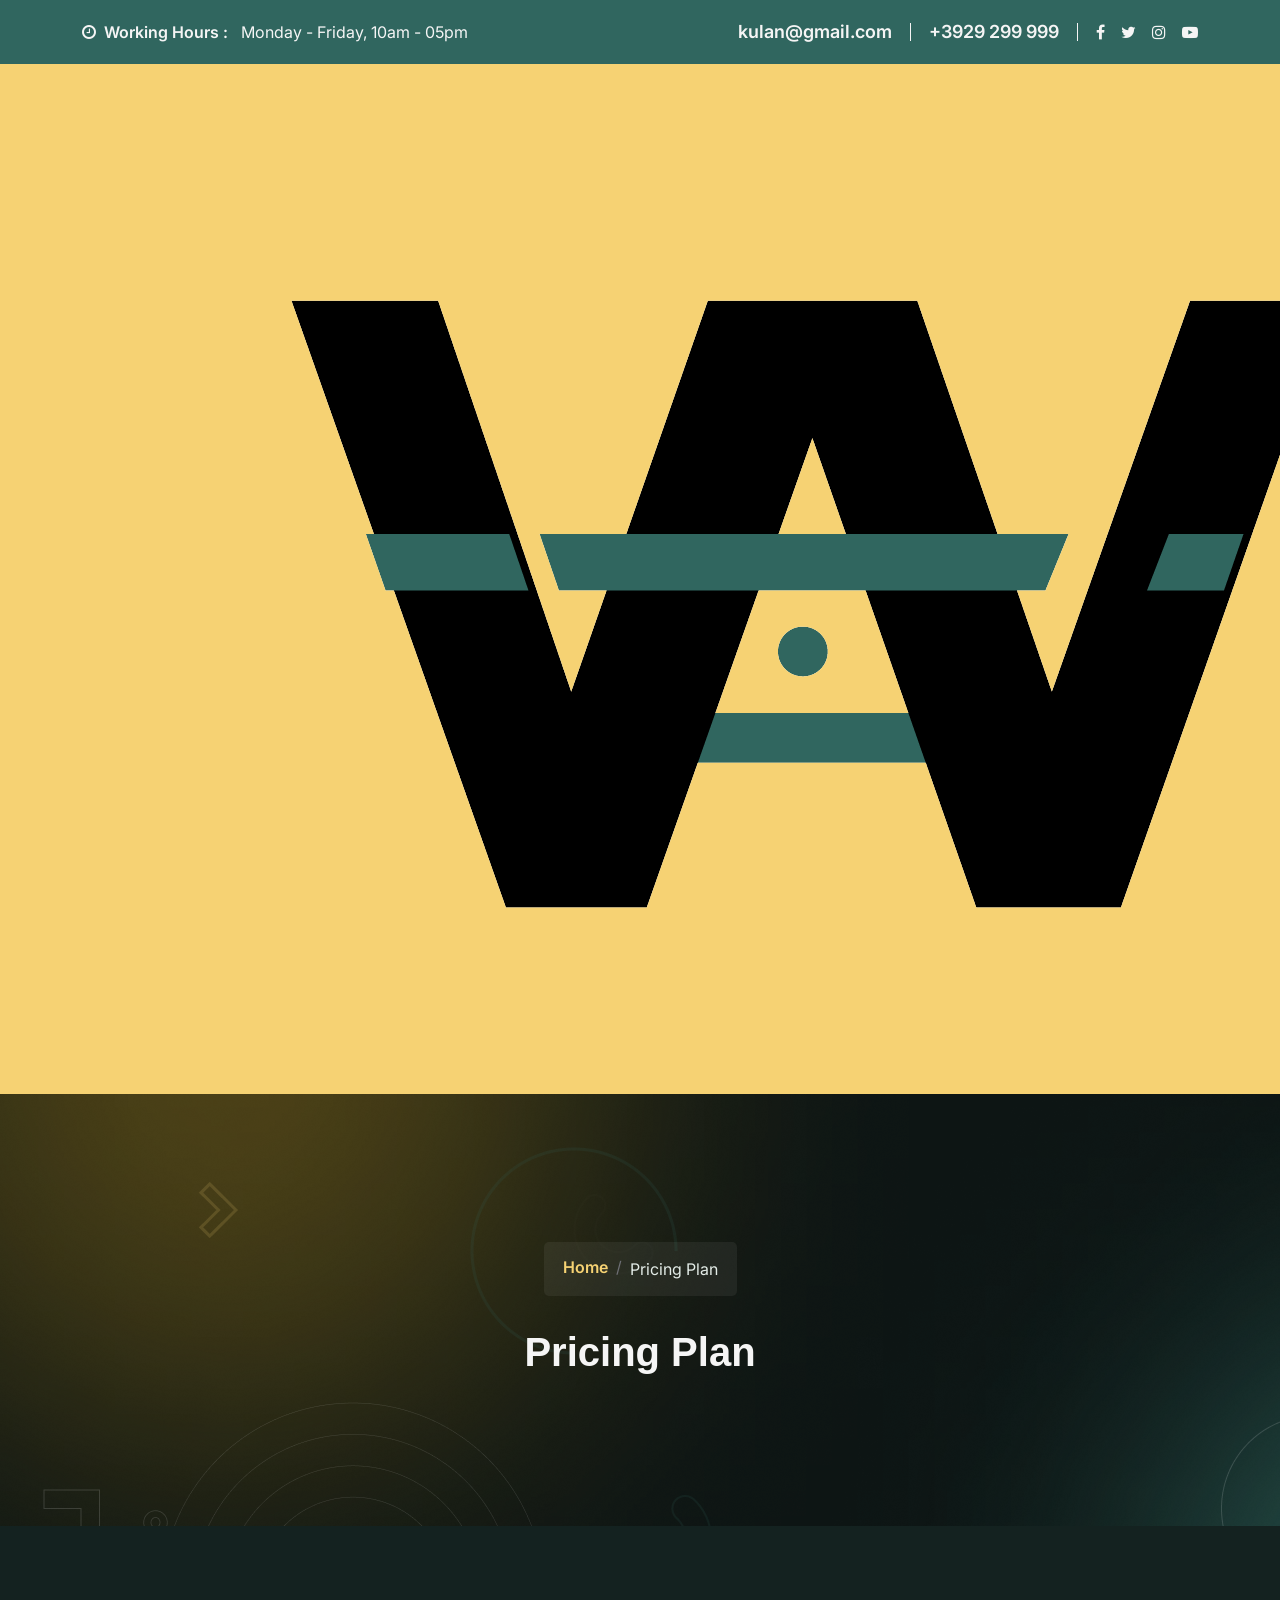
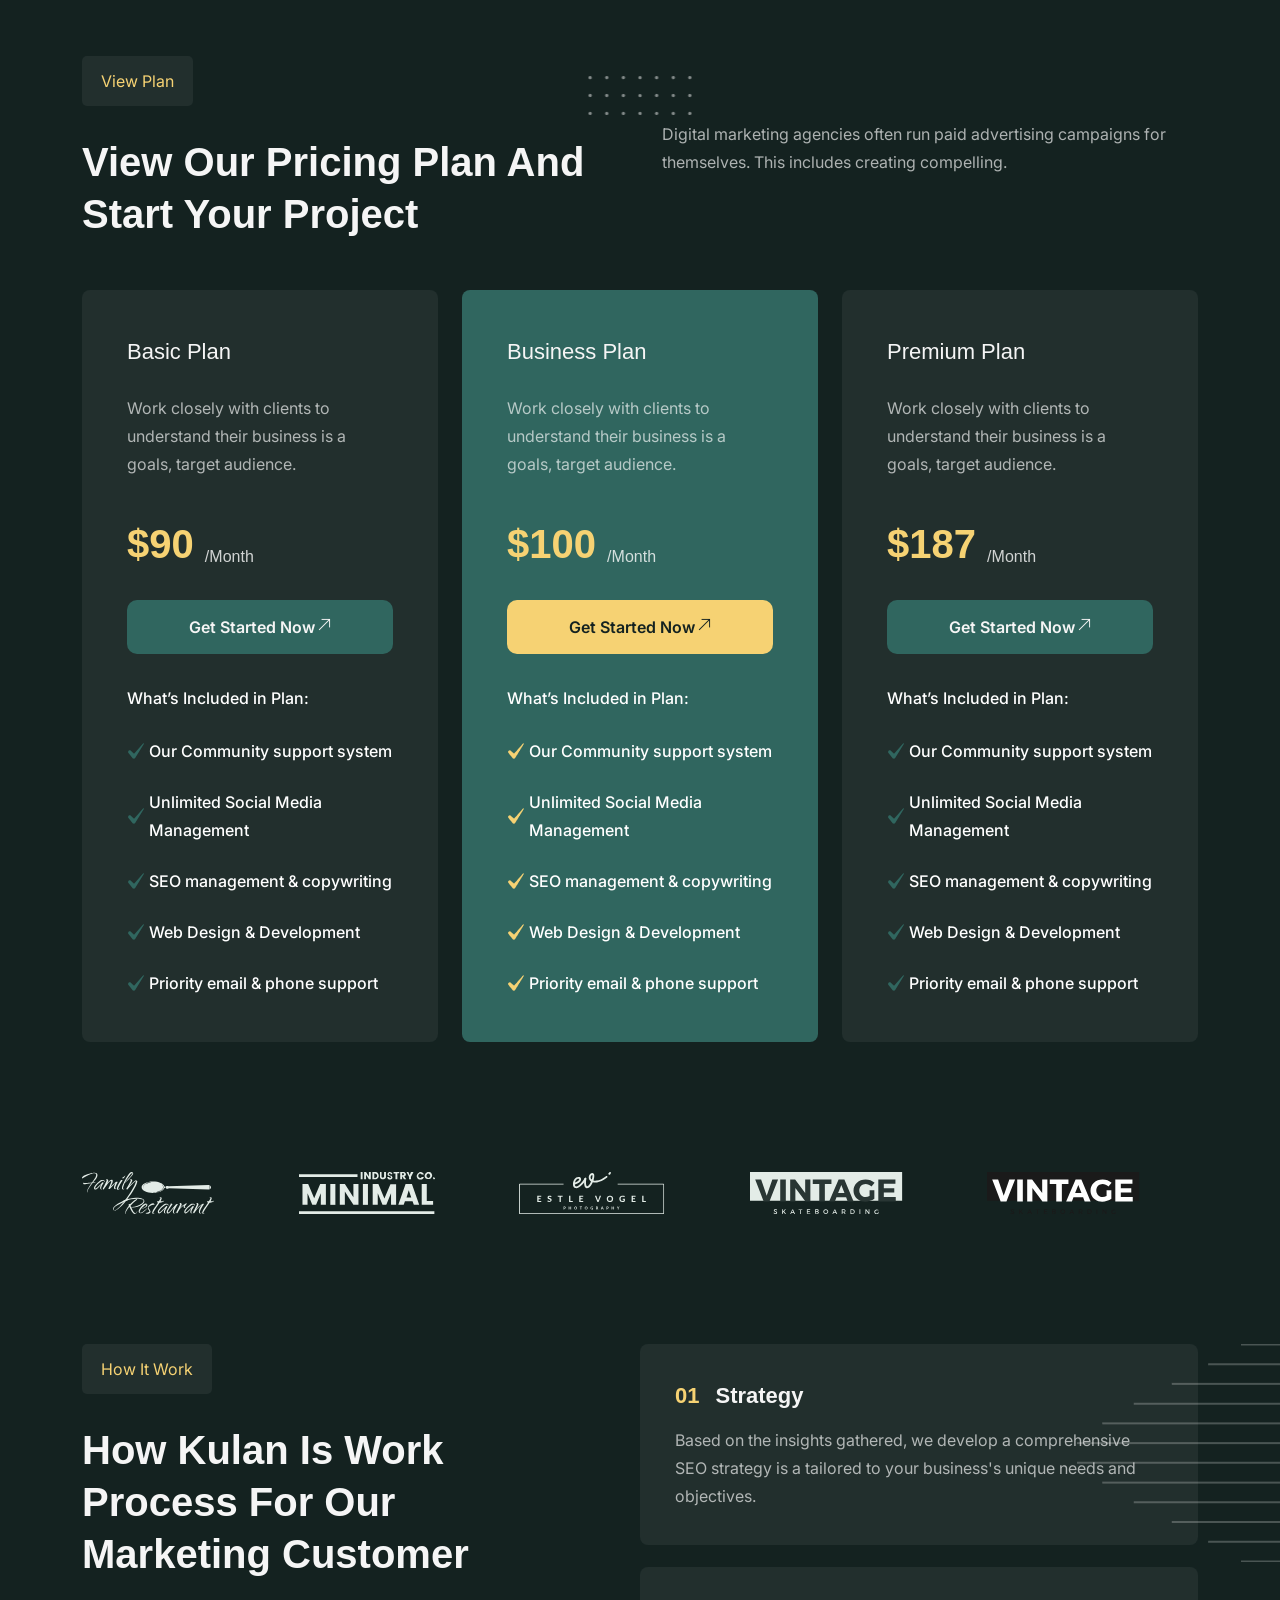
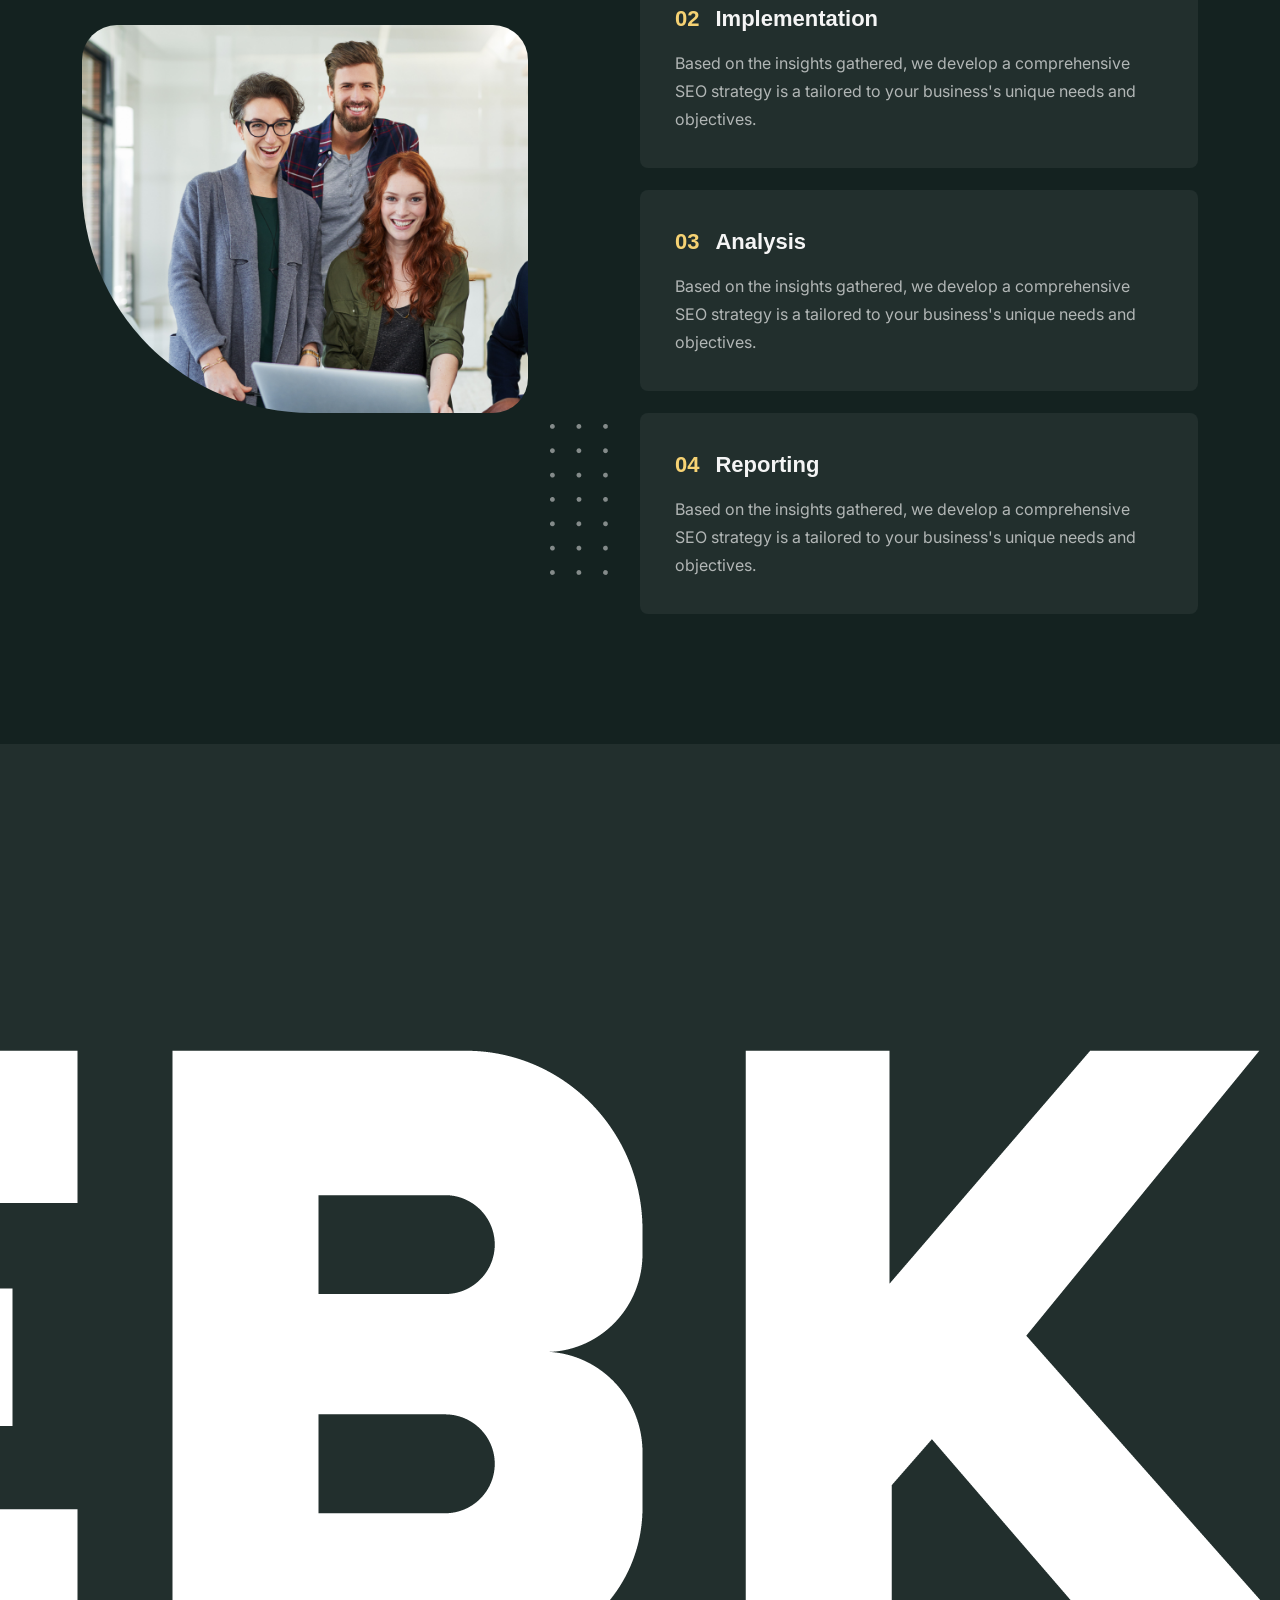
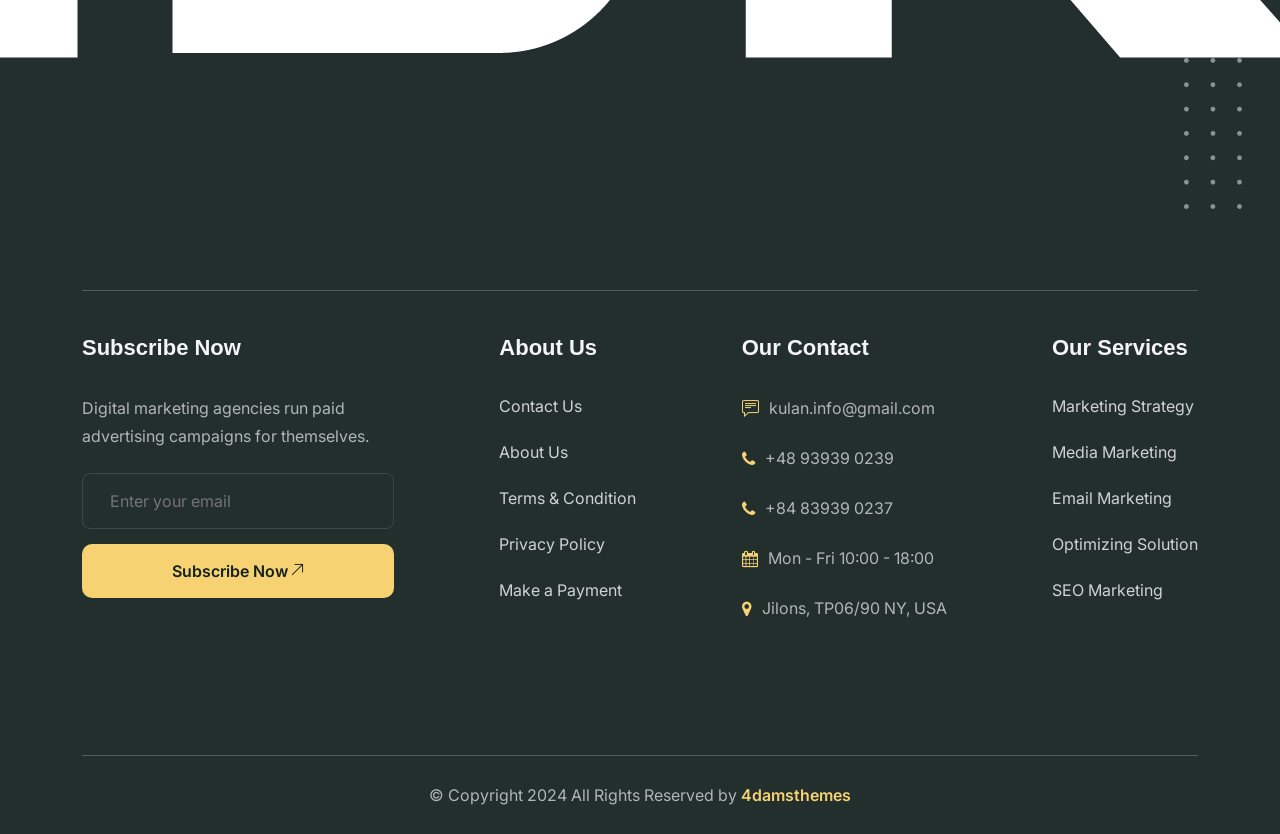
<file: pricing.html>
<!DOCTYPE html>
<html lang="en">

<!-- Mirrored from www.4damstheme.com/html/kulan/pricing.html by HTTrack Website Copier/3.x [XR&CO'2014], Thu, 25 Apr 2024 16:01:41 GMT -->
<head>
  <meta charset="UTF-8" >
  <meta name="viewport" content="width=device-width, initial-scale=1.0" >
  <title>Kulan</title>
  <link rel="shortcut icon" href="assets/img/logo.png" type="image/x-icon">

  <!-- - Font Awesome icons -->
  <link rel="stylesheet" href="assets/fonts/font-awesome.min.css" >
  <link rel="stylesheet" href="assets/fonts/themify-icons.css" >

  <!--  Link Bootstrap css -->
  <link rel="stylesheet" href="assets/bootstrap/bootstrap.min.css" >
  <!--  Link Custom css -->
  <link rel="stylesheet" href="assets/css/main.css" >
</head>
<body>
  <!--  Start Header  -->
  <header class="header">
    <!--  Top header start -->
    <div class="header__top d-lg-block d-none">
      <div class="container">
        <div class="d-flex justify-content-between align-items-center">
          <div class="d-flex align-items-center header__top_left">
            <p class="d-flex align-items-center time"> <i class="fa fa-clock-o"></i> <span>&nbsp; Working Hours :</span> </p>
            <p> <span>Monday - Friday,</span> <span>10am - 05pm</span> </p>
          </div>
          <div class="d-flex align-items-center header__top_contact">
            <p class="email">kulan@gmail.com</p> <span class="line"></span>
            <p class="phone">+3929 299 999</p> <span class="line"></span>
            <ul class="d-flex align-items-center icons">
              <li> <a href="href.html"> <i class="fa fa-facebook"></i> </a> </li>
              <li> <a href="href.html"> <i class="fa fa-twitter"></i></a> </li>
              <li> <a href="href.html"><i class="fa fa-instagram"></i></a></li>
              <li> <a href="href.html"> <i class="fa fa-youtube-play"></i></a> </li>
            </ul>
          </div>
        </div>
      </div>
    </div>
    <!--  Top header End -->
    <!--  Bottom header Start -->
    <div class="header__bottom">
      <div class="container">
        <div class="d-flex align-items-center justify-content-between">
          <div>
            <a href="index.html" class="d-flex align-items-center header__bottom_logo"> <img src="assets/img/logo_black.png" alt="alt">
              <h5>Kulan</h5>
            </a>
          </div>
          <nav class="header__bottom_navbar">
            <ul class="d-xl-flex menu__list">
              <li class="dropdown__container">
                <div class="d-flex justify-content-between align-items-center gap-1"> <a href="index.html">Home</a> <i class="fa fa-angle-down"></i> </div>
                <ul class="dropdown__container_menu">
                  <li> <a href="index2.html">Home 2</a></li>
                </ul>
              </li>
              <li class="dropdown__container">
                <div class="d-flex justify-content-between align-items-center gap-1"> <a href="about.html">About Us</a> <i class="fa fa-angle-down"></i></div>
                <ul class="dropdown__container_menu">
                  <li> <a href="about.html">About</a></li>
                </ul>
              </li>
              <li class="dropdown__container">
                <div class="d-flex justify-content-between align-items-center gap-1"><a href="services.html">Services</a><i class="fa fa-angle-down"></i></div>
                <ul class="dropdown__container_menu">
                  <li><a href="services.html">Serives</a></li>
                  <li><a href="service_details.html">Service Details</a></li>
                </ul>
              </li>
              <li class="dropdown__container">
                <div class="d-flex justify-content-between align-items-center gap-1"> <a href="#">Pages</a> <i class="fa fa-angle-down"></i></div>
                <ul class="dropdown__container_menu">
                  <li><a href="pricing.html">Pricing</a></li>
                  <li><a href="projects.html">Projects</a></li>
                  <li><a href="project_details.html">Project Details</a></li>
                  <li><a href="teams.html">Teams</a></li>
                  <li><a href="team_details.html">Team Details</a></li>
                </ul>
              </li>
              <li class="dropdown__container">
                <div class="d-flex justify-content-between align-items-center gap-1"> <a href="blog.html">Blog</a> <i class="fa fa-angle-down"></i></div>
                <ul class="dropdown__container_menu">
                  <li><a href="blog.html">Blog</a></li>
                  <li><a href="blog_details.html">Blog Details</a></li>
                </ul>
              </li>
              <li class="dropdown__container">
                <div class="d-flex justify-content-between align-items-center gap-1"><a href="contact.html">Contact Us</a></div>
              </li>
            </ul>
          </nav>
          <div class="d-xl-block d-none">
            <a href="href.html" class="common__btn"><span>Get Started Now</span><i class="ti-arrow-top-right"></i></a>
          </div>
          <div class="menu__icon d-block d-xl-none"><i class="fa fa-bars"></i></div>
        </div>
      </div>
    </div>
    <!--  Bottom header End -->
  </header>
  <!--  End Header  -->

  <!--  Start page header -->
  <section class="page__header position-relative">
    <div class="container">
      <div class="text-center" >
        <div class="d-inline-flex justify-content-center gap-2 transprent__btn">
          <a href="index.html">Home</a> <span>/</span> <p>Pricing Plan</p>
        </div>
        <h2 class="t__40">Pricing Plan</h2>
      </div>
    </div>
  </section>
  <!--  End page header -->

  <!-- Start Pricing -->
  <section class="pricing  py__130">
    <div class="container">
      <!-- Title Start -->
      <div class="d-lg-flex justify-content-between align-items-center">
        <div class="title__area">
          <div class="transparent__btn"> View Plan</div>
          <h2 class="t__40 pt__30"> View Our Pricing Plan And Start Your Project</h2>
        </div>
        <div class="mt-4 mt-lg-0">
          <p class="title__det">Digital marketing agencies often run paid advertising campaigns for themselves. This includes creating compelling.</p>
        </div>
      </div>
      <!-- Title End -->

      <!-- Cards start -->
      <div class="wapper mt__50">
        <div class="prc__card"> <!--- Card 1 start-->
          <div class="card__header">
            <h6 class="t__22">Basic Plan</h6>
            <p>Work closely with clients to understand their business is a goals, target audience.</p>
            <h3 class=" t__40 pt__40">$90 <sub>/Month</sub> </h3>
            <div class="pt__30"><a href="#" class="common__btn "><span>Get Started Now</span><i class="ti-arrow-top-right"></i></a></div>
          </div>

          <div class="card__body pt__30">
            <p>What’s Included in Plan:</p>
            <ul>
              <li class="d-flex align-items-center gap-1"> <img src="assets/icons/check1.svg" alt=""> <p> Our Community support system</p> </li>
              <li class="d-flex align-items-center gap-1"> <img src="assets/icons/check1.svg" alt=""> <p> Unlimited Social Media Management</p> </li>
              <li class="d-flex align-items-center gap-1"> <img src="assets/icons/check1.svg" alt=""> <p> SEO management & copywriting</p> </li>
              <li class="d-flex align-items-center gap-1"> <img src="assets/icons/check1.svg" alt=""> <p> Web Design & Development</p> </li>
              <li class="d-flex align-items-center gap-1"> <img src="assets/icons/check1.svg" alt=""> <p> Priority email & phone support</p> </li>
            </ul>
          </div>
        </div> <!--- Card 1 End-->

        <div class="prc__card"> <!--- Card 2 start-->
          <div class="card__header">
            <h6 class="t__22">Business Plan</h6>
            <p>Work closely with clients to understand their business is a goals, target audience.</p>
            <h3 class=" t__40 pt__40">$100 <sub>/Month</sub> </h3>
            <div class="pt__30"> <a href="#" class=" common__btn_yellow"><span>Get Started Now</span><i class="ti-arrow-top-right"></i></a></div>
          </div>

          <div class="card__body pt__30">
            <p>What’s Included in Plan:</p>
            <ul>
              <li class="d-flex align-items-center gap-1"> <img src="assets/icons/check2.png" alt=""> <p> Our Community support system</p> </li>
              <li class="d-flex align-items-center gap-1"> <img src="assets/icons/check2.png" alt=""> <p> Unlimited Social Media Management</p> </li>
              <li class="d-flex align-items-center gap-1"> <img src="assets/icons/check2.png" alt=""> <p> SEO management & copywriting</p> </li>
              <li class="d-flex align-items-center gap-1"> <img src="assets/icons/check2.png" alt=""> <p> Web Design & Development</p> </li>
              <li class="d-flex align-items-center gap-1"> <img src="assets/icons/check2.png" alt=""> <p> Priority email & phone support</p> </li>
            </ul>
          </div>
        </div> <!--- Card 2 End-->

        <div class="prc__card"> <!--- Card 3 start-->
          <div class="card__header">
            <h6 class="t__22">Premium Plan</h6>
            <p>Work closely with clients to understand their business is a goals, target audience.</p>
            <h3 class=" t__40 pt__40">$187 <sub>/Month</sub> </h3>
            <div class="pt__30"> <a href="#" class="common__btn "><span>Get Started Now</span><i class="ti-arrow-top-right"></i></a></div>
          </div>

          <div class="card__body pt__30">
            <p>What’s Included in Plan:</p>
            <ul>
              <li class="d-flex align-items-center gap-1"> <img src="assets/icons/check1.svg" alt=""> <p> Our Community support system</p> </li>
              <li class="d-flex align-items-center gap-1"> <img src="assets/icons/check1.svg" alt=""> <p> Unlimited Social Media Management</p> </li>
              <li class="d-flex align-items-center gap-1"> <img src="assets/icons/check1.svg" alt=""> <p> SEO management & copywriting</p> </li>
              <li class="d-flex align-items-center gap-1"> <img src="assets/icons/check1.svg" alt=""> <p> Web Design & Development</p> </li>
              <li class="d-flex align-items-center gap-1"> <img src="assets/icons/check1.svg" alt=""> <p> Priority email & phone support</p> </li>
            </ul>
          </div>
        </div> <!--- Card 3 End-->
      </div>
      <!-- Cards End -->
    </div>

    <div> <!-- shap start  -->
      <img src="assets/icons/dots_x.png" alt="" class="dots__shap">
    </div> <!-- shap End -->
  </section>
  <!-- End Pricing -->


  <!-- partner start -->
  <div class="container">
    <div class="partner">
      <div>
        <div class="  partner__wapper">
          <div class="partner__content">
            <div class="slide"><img src="assets/img/about/cmp1.svg" alt="alt" class="partner__logo"></div>
            <div class="slide"><img src="assets/img/about/cmp2.svg" alt="alt" class="partner__logo"></div>
            <div class="slide"><img src="assets/img/about/cmp3.svg" alt="alt" class="partner__logo"></div>
            <div class="slide"><img src="assets/img/about/cmp4.svg" alt="alt" class="partner__logo"></div>
            <div class="slide"><img src="assets/img/about/cmp5.svg" alt="alt" class="partner__logo"></div>
            <div class="slide"><img src="assets/img/about/cmp1.svg" alt="alt" class="partner__logo"></div>
            <div class="slide"><img src="assets/img/about/cmp2.svg" alt="alt" class="partner__logo"></div>
            <div class="slide"><img src="assets/img/about/cmp3.svg" alt="alt" class="partner__logo"></div>
            <div class="slide"><img src="assets/img/about/cmp4.svg" alt="alt" class="partner__logo"></div>
            <div class="slide"><img src="assets/img/about/cmp5.svg" alt="alt" class="partner__logo"></div>
          </div>
        </div>
      </div>
    </div>
  </div>
  <!-- partner End -->


  <!-- Start Work Process -->
  <section class="work_process work_process_3  py__130">
    <div class="container">
      <div class="wapper">
        <div> <!-- process title start-->
          <div class="title__area">
            <div class="transparent__btn">How It Work</div>
            <h2 class="t__40 pt__30"> How Kulan Is Work Process For Our Marketing Customer</h2>
          </div>
          <img src="assets/img/work_prc_bg.png" alt="" class="bg__img">
        </div> <!-- process title end-->

        <div> <!-- process list start-->
          <ul>
            <li>
              <h3 class="t__22 d-flex align-items-center gap-3"><span class="no">01</span><span>Strategy</span></h3>
              <p>Based on the insights gathered, we develop a comprehensive SEO strategy is a tailored to your business's unique needs and objectives.</p>
            </li>
            <li>
              <h3 class="t__22 d-flex align-items-center gap-3"><span class="no">02</span><span>Implementation</span></h3>
              <p>Based on the insights gathered, we develop a comprehensive SEO strategy is a tailored to your business's unique needs and objectives.</p>
            </li>
            <li>
              <h3 class="t__22 d-flex align-items-center gap-3"><span class="no">03</span><span>Analysis</span></h3>
              <p>Based on the insights gathered, we develop a comprehensive SEO strategy is a tailored to your business's unique needs and objectives.</p>
            </li>
            <li>
              <h3 class="t__22 d-flex align-items-center gap-3"><span class="no">04</span><span>Reporting</span></h3>
              <p>Based on the insights gathered, we develop a comprehensive SEO strategy is a tailored to your business's unique needs and objectives.</p>
            </li>
          </ul>
        </div> <!-- process list End-->
      </div>
    </div>

    <div> <!-- shap start-->
      <img src="assets/icons/dots.png" alt="" class="dots__shap">
      <img src="assets/icons/rat_agal.png" alt="" class="rat__shap">
    </div> <!-- shap end-->
  </section>
  <!-- End Work Process -->


  <!--  start Footer -->
  <footer class="footer footer_2 pt__130">
    <div class="container">

      <!-- Logo and socal icon -->
      <div class="row ">
        <div class="col-12 footer__lo_co">
          <div class="d-flex justify-content-center">
            <a href="href.html" class="d-flex align-items-center gap-2 footer__logo"> <img src="assets/img/logo.png" alt="alt">
              <h5>Kulan</h5>
            </a>
          </div>
          <span class="border__full"></span>
          <ul class="d-flex justify-content-center gap-3 footer__socal">
            <li> <a href="href.html"> <i class="fa fa-facebook-f"></i> </a> </li>
            <li> <a href="href.html"> <i class="fa fa-pinterest-p"></i> </a> </li>
            <li> <a href="href.html"> <i class="fa fa-instagram"></i> </a> </li>
            <li> <a href="href.html"> <i class="fa fa-twitter"></i> </a> </li>
          </ul>
        </div>
      </div>
      <!-- Logo and socal icon -->

      <hr class="footer__border"> <!--  border line -->

      <!--  Info -->
      <div class=" footer__info">
        <div class="box">
          <div class="footer__info_subscribe">
            <h3 class="footer__info_group t__22">Subscribe Now</h3>
            <p> Digital marketing agencies run paid advertising campaigns for themselves. </p>
            <input type="email" placeholder="Enter your email">
            <button class="common__btn"> Subscribe Now <i class="ti-arrow-top-right"></i> </button>
          </div>
        </div>
        <div class="box">
          <div>
            <h3 class="footer__info_group t__22">About Us</h3>
            <ul>
              <li><a href="href.html">Contact Us</a></li>
              <li><a href="href.html">About Us</a></li>
              <li> <a href="href.html">Terms & Condition</a> </li>
              <li> <a href="href.html">Privacy Policy</a> </li>
              <li> <a href="href.html">Make a Payment</a> </li>
            </ul>
          </div>
        </div>

        <div class="box">
          <div>
            <h3 class="footer__info_group t__22">Our Contact</h3>
            <ul class="footer__info_contact">
              <li> <i class="ti-comment-alt"></i> <p>kulan.info@gmail.com</p> </li>
              <li> <i class="fa fa-phone"></i> <p>+48 93939 0239</p> </li>
              <li> <i class="fa fa-phone"></i> <p>+84 83939 0237</p> </li>
              <li> <i class="fa fa-calendar"></i> <p>Mon - Fri 10:00 - 18:00</p> </li>
              <li> <i class="fa fa-map-marker"></i> <p>Jilons, TP06/90 NY, USA</p> </li>
            </ul>
          </div>
        </div>

        <div class="box">
          <div>
            <h3 class="footer__info_group t__22">Our Services</h3>
            <ul>
              <li><a href="href.html">Marketing Strategy</a></li>
              <li><a href="href.html">Media Marketing</a></li>
              <li><a href="href.html">Email Marketing</a></li>
              <li><a href="href.html">Optimizing Solution</a></li>
              <li><a href="href.html">SEO Marketing</a></li>
            </ul>
          </div>
        </div>
      </div>
      <!--  Info -->
      <div class="row footer__copyright">
        <div class="col-12">
          <hr class="footer__border">
          <p class="text-center"> © Copyright 2024 All Rights Reserved by <a href="href.html">4damsthemes</a> </p>
        </div>
      </div>
    </div>

    <div> <!--  shap start -->
      <img src="assets/icons/dots.png" alt="" class="dots__shap slide_top_down">
    </div> <!--  shap end -->
  </footer>
  <!--  End Footer -->

  <!--  Link jquery Js -->
  <script src="assets/js/jquery-1.12.4.min.js"></script>
  <!--  Link Bootstrap Js -->
  <script src="assets/bootstrap/bootstrap.min.js"></script>


  <!--  Link custom Js -->
  <script src="assets/js/main.js"></script>
</body>

<!-- Mirrored from www.4damstheme.com/html/kulan/pricing.html by HTTrack Website Copier/3.x [XR&CO'2014], Thu, 25 Apr 2024 16:01:41 GMT -->
</html>
</file>
<file: assets/fonts/themify-icons.css>
@font-face {
	font-family: 'themify';
	src:url('themify9f24.eot?-fvbane');
	src:url('themifyd41d.eot?#iefix-fvbane') format('embedded-opentype'),
		url('themify9f24.woff?-fvbane') format('woff'),
		url('themify9f24.ttf?-fvbane') format('truetype'),
		url('themify9f24.svg?-fvbane#themify') format('svg');
	font-weight: normal;
	font-style: normal;
}

[class^="ti-"], [class*=" ti-"] {
	font-family: 'themify';
	speak: none;
	font-style: normal;
	font-weight: normal;
	font-variant: normal;
	text-transform: none;
	line-height: 1;

	/* Better Font Rendering =========== */
	-webkit-font-smoothing: antialiased;
	-moz-osx-font-smoothing: grayscale;
}

.ti-wand:before {
	content: "\e600";
}
.ti-volume:before {
	content: "\e601";
}
.ti-user:before {
	content: "\e602";
}
.ti-unlock:before {
	content: "\e603";
}
.ti-unlink:before {
	content: "\e604";
}
.ti-trash:before {
	content: "\e605";
}
.ti-thought:before {
	content: "\e606";
}
.ti-target:before {
	content: "\e607";
}
.ti-tag:before {
	content: "\e608";
}
.ti-tablet:before {
	content: "\e609";
}
.ti-star:before {
	content: "\e60a";
}
.ti-spray:before {
	content: "\e60b";
}
.ti-signal:before {
	content: "\e60c";
}
.ti-shopping-cart:before {
	content: "\e60d";
}
.ti-shopping-cart-full:before {
	content: "\e60e";
}
.ti-settings:before {
	content: "\e60f";
}
.ti-search:before {
	content: "\e610";
}
.ti-zoom-in:before {
	content: "\e611";
}
.ti-zoom-out:before {
	content: "\e612";
}
.ti-cut:before {
	content: "\e613";
}
.ti-ruler:before {
	content: "\e614";
}
.ti-ruler-pencil:before {
	content: "\e615";
}
.ti-ruler-alt:before {
	content: "\e616";
}
.ti-bookmark:before {
	content: "\e617";
}
.ti-bookmark-alt:before {
	content: "\e618";
}
.ti-reload:before {
	content: "\e619";
}
.ti-plus:before {
	content: "\e61a";
}
.ti-pin:before {
	content: "\e61b";
}
.ti-pencil:before {
	content: "\e61c";
}
.ti-pencil-alt:before {
	content: "\e61d";
}
.ti-paint-roller:before {
	content: "\e61e";
}
.ti-paint-bucket:before {
	content: "\e61f";
}
.ti-na:before {
	content: "\e620";
}
.ti-mobile:before {
	content: "\e621";
}
.ti-minus:before {
	content: "\e622";
}
.ti-medall:before {
	content: "\e623";
}
.ti-medall-alt:before {
	content: "\e624";
}
.ti-marker:before {
	content: "\e625";
}
.ti-marker-alt:before {
	content: "\e626";
}
.ti-arrow-up:before {
	content: "\e627";
}
.ti-arrow-right:before {
	content: "\e628";
}
.ti-arrow-left:before {
	content: "\e629";
}
.ti-arrow-down:before {
	content: "\e62a";
}
.ti-lock:before {
	content: "\e62b";
}
.ti-location-arrow:before {
	content: "\e62c";
}
.ti-link:before {
	content: "\e62d";
}
.ti-layout:before {
	content: "\e62e";
}
.ti-layers:before {
	content: "\e62f";
}
.ti-layers-alt:before {
	content: "\e630";
}
.ti-key:before {
	content: "\e631";
}
.ti-import:before {
	content: "\e632";
}
.ti-image:before {
	content: "\e633";
}
.ti-heart:before {
	content: "\e634";
}
.ti-heart-broken:before {
	content: "\e635";
}
.ti-hand-stop:before {
	content: "\e636";
}
.ti-hand-open:before {
	content: "\e637";
}
.ti-hand-drag:before {
	content: "\e638";
}
.ti-folder:before {
	content: "\e639";
}
.ti-flag:before {
	content: "\e63a";
}
.ti-flag-alt:before {
	content: "\e63b";
}
.ti-flag-alt-2:before {
	content: "\e63c";
}
.ti-eye:before {
	content: "\e63d";
}
.ti-export:before {
	content: "\e63e";
}
.ti-exchange-vertical:before {
	content: "\e63f";
}
.ti-desktop:before {
	content: "\e640";
}
.ti-cup:before {
	content: "\e641";
}
.ti-crown:before {
	content: "\e642";
}
.ti-comments:before {
	content: "\e643";
}
.ti-comment:before {
	content: "\e644";
}
.ti-comment-alt:before {
	content: "\e645";
}
.ti-close:before {
	content: "\e646";
}
.ti-clip:before {
	content: "\e647";
}
.ti-angle-up:before {
	content: "\e648";
}
.ti-angle-right:before {
	content: "\e649";
}
.ti-angle-left:before {
	content: "\e64a";
}
.ti-angle-down:before {
	content: "\e64b";
}
.ti-check:before {
	content: "\e64c";
}
.ti-check-box:before {
	content: "\e64d";
}
.ti-camera:before {
	content: "\e64e";
}
.ti-announcement:before {
	content: "\e64f";
}
.ti-brush:before {
	content: "\e650";
}
.ti-briefcase:before {
	content: "\e651";
}
.ti-bolt:before {
	content: "\e652";
}
.ti-bolt-alt:before {
	content: "\e653";
}
.ti-blackboard:before {
	content: "\e654";
}
.ti-bag:before {
	content: "\e655";
}
.ti-move:before {
	content: "\e656";
}
.ti-arrows-vertical:before {
	content: "\e657";
}
.ti-arrows-horizontal:before {
	content: "\e658";
}
.ti-fullscreen:before {
	content: "\e659";
}
.ti-arrow-top-right:before {
	content: "\e65a";
}
.ti-arrow-top-left:before {
	content: "\e65b";
}
.ti-arrow-circle-up:before {
	content: "\e65c";
}
.ti-arrow-circle-right:before {
	content: "\e65d";
}
.ti-arrow-circle-left:before {
	content: "\e65e";
}
.ti-arrow-circle-down:before {
	content: "\e65f";
}
.ti-angle-double-up:before {
	content: "\e660";
}
.ti-angle-double-right:before {
	content: "\e661";
}
.ti-angle-double-left:before {
	content: "\e662";
}
.ti-angle-double-down:before {
	content: "\e663";
}
.ti-zip:before {
	content: "\e664";
}
.ti-world:before {
	content: "\e665";
}
.ti-wheelchair:before {
	content: "\e666";
}
.ti-view-list:before {
	content: "\e667";
}
.ti-view-list-alt:before {
	content: "\e668";
}
.ti-view-grid:before {
	content: "\e669";
}
.ti-uppercase:before {
	content: "\e66a";
}
.ti-upload:before {
	content: "\e66b";
}
.ti-underline:before {
	content: "\e66c";
}
.ti-truck:before {
	content: "\e66d";
}
.ti-timer:before {
	content: "\e66e";
}
.ti-ticket:before {
	content: "\e66f";
}
.ti-thumb-up:before {
	content: "\e670";
}
.ti-thumb-down:before {
	content: "\e671";
}
.ti-text:before {
	content: "\e672";
}
.ti-stats-up:before {
	content: "\e673";
}
.ti-stats-down:before {
	content: "\e674";
}
.ti-split-v:before {
	content: "\e675";
}
.ti-split-h:before {
	content: "\e676";
}
.ti-smallcap:before {
	content: "\e677";
}
.ti-shine:before {
	content: "\e678";
}
.ti-shift-right:before {
	content: "\e679";
}
.ti-shift-left:before {
	content: "\e67a";
}
.ti-shield:before {
	content: "\e67b";
}
.ti-notepad:before {
	content: "\e67c";
}
.ti-server:before {
	content: "\e67d";
}
.ti-quote-right:before {
	content: "\e67e";
}
.ti-quote-left:before {
	content: "\e67f";
}
.ti-pulse:before {
	content: "\e680";
}
.ti-printer:before {
	content: "\e681";
}
.ti-power-off:before {
	content: "\e682";
}
.ti-plug:before {
	content: "\e683";
}
.ti-pie-chart:before {
	content: "\e684";
}
.ti-paragraph:before {
	content: "\e685";
}
.ti-panel:before {
	content: "\e686";
}
.ti-package:before {
	content: "\e687";
}
.ti-music:before {
	content: "\e688";
}
.ti-music-alt:before {
	content: "\e689";
}
.ti-mouse:before {
	content: "\e68a";
}
.ti-mouse-alt:before {
	content: "\e68b";
}
.ti-money:before {
	content: "\e68c";
}
.ti-microphone:before {
	content: "\e68d";
}
.ti-menu:before {
	content: "\e68e";
}
.ti-menu-alt:before {
	content: "\e68f";
}
.ti-map:before {
	content: "\e690";
}
.ti-map-alt:before {
	content: "\e691";
}
.ti-loop:before {
	content: "\e692";
}
.ti-location-pin:before {
	content: "\e693";
}
.ti-list:before {
	content: "\e694";
}
.ti-light-bulb:before {
	content: "\e695";
}
.ti-Italic:before {
	content: "\e696";
}
.ti-info:before {
	content: "\e697";
}
.ti-infinite:before {
	content: "\e698";
}
.ti-id-badge:before {
	content: "\e699";
}
.ti-hummer:before {
	content: "\e69a";
}
.ti-home:before {
	content: "\e69b";
}
.ti-help:before {
	content: "\e69c";
}
.ti-headphone:before {
	content: "\e69d";
}
.ti-harddrives:before {
	content: "\e69e";
}
.ti-harddrive:before {
	content: "\e69f";
}
.ti-gift:before {
	content: "\e6a0";
}
.ti-game:before {
	content: "\e6a1";
}
.ti-filter:before {
	content: "\e6a2";
}
.ti-files:before {
	content: "\e6a3";
}
.ti-file:before {
	content: "\e6a4";
}
.ti-eraser:before {
	content: "\e6a5";
}
.ti-envelope:before {
	content: "\e6a6";
}
.ti-download:before {
	content: "\e6a7";
}
.ti-direction:before {
	content: "\e6a8";
}
.ti-direction-alt:before {
	content: "\e6a9";
}
.ti-dashboard:before {
	content: "\e6aa";
}
.ti-control-stop:before {
	content: "\e6ab";
}
.ti-control-shuffle:before {
	content: "\e6ac";
}
.ti-control-play:before {
	content: "\e6ad";
}
.ti-control-pause:before {
	content: "\e6ae";
}
.ti-control-forward:before {
	content: "\e6af";
}
.ti-control-backward:before {
	content: "\e6b0";
}
.ti-cloud:before {
	content: "\e6b1";
}
.ti-cloud-up:before {
	content: "\e6b2";
}
.ti-cloud-down:before {
	content: "\e6b3";
}
.ti-clipboard:before {
	content: "\e6b4";
}
.ti-car:before {
	content: "\e6b5";
}
.ti-calendar:before {
	content: "\e6b6";
}
.ti-book:before {
	content: "\e6b7";
}
.ti-bell:before {
	content: "\e6b8";
}
.ti-basketball:before {
	content: "\e6b9";
}
.ti-bar-chart:before {
	content: "\e6ba";
}
.ti-bar-chart-alt:before {
	content: "\e6bb";
}
.ti-back-right:before {
	content: "\e6bc";
}
.ti-back-left:before {
	content: "\e6bd";
}
.ti-arrows-corner:before {
	content: "\e6be";
}
.ti-archive:before {
	content: "\e6bf";
}
.ti-anchor:before {
	content: "\e6c0";
}
.ti-align-right:before {
	content: "\e6c1";
}
.ti-align-left:before {
	content: "\e6c2";
}
.ti-align-justify:before {
	content: "\e6c3";
}
.ti-align-center:before {
	content: "\e6c4";
}
.ti-alert:before {
	content: "\e6c5";
}
.ti-alarm-clock:before {
	content: "\e6c6";
}
.ti-agenda:before {
	content: "\e6c7";
}
.ti-write:before {
	content: "\e6c8";
}
.ti-window:before {
	content: "\e6c9";
}
.ti-widgetized:before {
	content: "\e6ca";
}
.ti-widget:before {
	content: "\e6cb";
}
.ti-widget-alt:before {
	content: "\e6cc";
}
.ti-wallet:before {
	content: "\e6cd";
}
.ti-video-clapper:before {
	content: "\e6ce";
}
.ti-video-camera:before {
	content: "\e6cf";
}
.ti-vector:before {
	content: "\e6d0";
}
.ti-themify-logo:before {
	content: "\e6d1";
}
.ti-themify-favicon:before {
	content: "\e6d2";
}
.ti-themify-favicon-alt:before {
	content: "\e6d3";
}
.ti-support:before {
	content: "\e6d4";
}
.ti-stamp:before {
	content: "\e6d5";
}
.ti-split-v-alt:before {
	content: "\e6d6";
}
.ti-slice:before {
	content: "\e6d7";
}
.ti-shortcode:before {
	content: "\e6d8";
}
.ti-shift-right-alt:before {
	content: "\e6d9";
}
.ti-shift-left-alt:before {
	content: "\e6da";
}
.ti-ruler-alt-2:before {
	content: "\e6db";
}
.ti-receipt:before {
	content: "\e6dc";
}
.ti-pin2:before {
	content: "\e6dd";
}
.ti-pin-alt:before {
	content: "\e6de";
}
.ti-pencil-alt2:before {
	content: "\e6df";
}
.ti-palette:before {
	content: "\e6e0";
}
.ti-more:before {
	content: "\e6e1";
}
.ti-more-alt:before {
	content: "\e6e2";
}
.ti-microphone-alt:before {
	content: "\e6e3";
}
.ti-magnet:before {
	content: "\e6e4";
}
.ti-line-double:before {
	content: "\e6e5";
}
.ti-line-dotted:before {
	content: "\e6e6";
}
.ti-line-dashed:before {
	content: "\e6e7";
}
.ti-layout-width-full:before {
	content: "\e6e8";
}
.ti-layout-width-default:before {
	content: "\e6e9";
}
.ti-layout-width-default-alt:before {
	content: "\e6ea";
}
.ti-layout-tab:before {
	content: "\e6eb";
}
.ti-layout-tab-window:before {
	content: "\e6ec";
}
.ti-layout-tab-v:before {
	content: "\e6ed";
}
.ti-layout-tab-min:before {
	content: "\e6ee";
}
.ti-layout-slider:before {
	content: "\e6ef";
}
.ti-layout-slider-alt:before {
	content: "\e6f0";
}
.ti-layout-sidebar-right:before {
	content: "\e6f1";
}
.ti-layout-sidebar-none:before {
	content: "\e6f2";
}
.ti-layout-sidebar-left:before {
	content: "\e6f3";
}
.ti-layout-placeholder:before {
	content: "\e6f4";
}
.ti-layout-menu:before {
	content: "\e6f5";
}
.ti-layout-menu-v:before {
	content: "\e6f6";
}
.ti-layout-menu-separated:before {
	content: "\e6f7";
}
.ti-layout-menu-full:before {
	content: "\e6f8";
}
.ti-layout-media-right-alt:before {
	content: "\e6f9";
}
.ti-layout-media-right:before {
	content: "\e6fa";
}
.ti-layout-media-overlay:before {
	content: "\e6fb";
}
.ti-layout-media-overlay-alt:before {
	content: "\e6fc";
}
.ti-layout-media-overlay-alt-2:before {
	content: "\e6fd";
}
.ti-layout-media-left-alt:before {
	content: "\e6fe";
}
.ti-layout-media-left:before {
	content: "\e6ff";
}
.ti-layout-media-center-alt:before {
	content: "\e700";
}
.ti-layout-media-center:before {
	content: "\e701";
}
.ti-layout-list-thumb:before {
	content: "\e702";
}
.ti-layout-list-thumb-alt:before {
	content: "\e703";
}
.ti-layout-list-post:before {
	content: "\e704";
}
.ti-layout-list-large-image:before {
	content: "\e705";
}
.ti-layout-line-solid:before {
	content: "\e706";
}
.ti-layout-grid4:before {
	content: "\e707";
}
.ti-layout-grid3:before {
	content: "\e708";
}
.ti-layout-grid2:before {
	content: "\e709";
}
.ti-layout-grid2-thumb:before {
	content: "\e70a";
}
.ti-layout-cta-right:before {
	content: "\e70b";
}
.ti-layout-cta-left:before {
	content: "\e70c";
}
.ti-layout-cta-center:before {
	content: "\e70d";
}
.ti-layout-cta-btn-right:before {
	content: "\e70e";
}
.ti-layout-cta-btn-left:before {
	content: "\e70f";
}
.ti-layout-column4:before {
	content: "\e710";
}
.ti-layout-column3:before {
	content: "\e711";
}
.ti-layout-column2:before {
	content: "\e712";
}
.ti-layout-accordion-separated:before {
	content: "\e713";
}
.ti-layout-accordion-merged:before {
	content: "\e714";
}
.ti-layout-accordion-list:before {
	content: "\e715";
}
.ti-ink-pen:before {
	content: "\e716";
}
.ti-info-alt:before {
	content: "\e717";
}
.ti-help-alt:before {
	content: "\e718";
}
.ti-headphone-alt:before {
	content: "\e719";
}
.ti-hand-point-up:before {
	content: "\e71a";
}
.ti-hand-point-right:before {
	content: "\e71b";
}
.ti-hand-point-left:before {
	content: "\e71c";
}
.ti-hand-point-down:before {
	content: "\e71d";
}
.ti-gallery:before {
	content: "\e71e";
}
.ti-face-smile:before {
	content: "\e71f";
}
.ti-face-sad:before {
	content: "\e720";
}
.ti-credit-card:before {
	content: "\e721";
}
.ti-control-skip-forward:before {
	content: "\e722";
}
.ti-control-skip-backward:before {
	content: "\e723";
}
.ti-control-record:before {
	content: "\e724";
}
.ti-control-eject:before {
	content: "\e725";
}
.ti-comments-smiley:before {
	content: "\e726";
}
.ti-brush-alt:before {
	content: "\e727";
}
.ti-youtube:before {
	content: "\e728";
}
.ti-vimeo:before {
	content: "\e729";
}
.ti-twitter:before {
	content: "\e72a";
}
.ti-time:before {
	content: "\e72b";
}
.ti-tumblr:before {
	content: "\e72c";
}
.ti-skype:before {
	content: "\e72d";
}
.ti-share:before {
	content: "\e72e";
}
.ti-share-alt:before {
	content: "\e72f";
}
.ti-rocket:before {
	content: "\e730";
}
.ti-pinterest:before {
	content: "\e731";
}
.ti-new-window:before {
	content: "\e732";
}
.ti-microsoft:before {
	content: "\e733";
}
.ti-list-ol:before {
	content: "\e734";
}
.ti-linkedin:before {
	content: "\e735";
}
.ti-layout-sidebar-2:before {
	content: "\e736";
}
.ti-layout-grid4-alt:before {
	content: "\e737";
}
.ti-layout-grid3-alt:before {
	content: "\e738";
}
.ti-layout-grid2-alt:before {
	content: "\e739";
}
.ti-layout-column4-alt:before {
	content: "\e73a";
}
.ti-layout-column3-alt:before {
	content: "\e73b";
}
.ti-layout-column2-alt:before {
	content: "\e73c";
}
.ti-instagram:before {
	content: "\e73d";
}
.ti-google:before {
	content: "\e73e";
}
.ti-github:before {
	content: "\e73f";
}
.ti-flickr:before {
	content: "\e740";
}
.ti-facebook:before {
	content: "\e741";
}
.ti-dropbox:before {
	content: "\e742";
}
.ti-dribbble:before {
	content: "\e743";
}
.ti-apple:before {
	content: "\e744";
}
.ti-android:before {
	content: "\e745";
}
.ti-save:before {
	content: "\e746";
}
.ti-save-alt:before {
	content: "\e747";
}
.ti-yahoo:before {
	content: "\e748";
}
.ti-wordpress:before {
	content: "\e749";
}
.ti-vimeo-alt:before {
	content: "\e74a";
}
.ti-twitter-alt:before {
	content: "\e74b";
}
.ti-tumblr-alt:before {
	content: "\e74c";
}
.ti-trello:before {
	content: "\e74d";
}
.ti-stack-overflow:before {
	content: "\e74e";
}
.ti-soundcloud:before {
	content: "\e74f";
}
.ti-sharethis:before {
	content: "\e750";
}
.ti-sharethis-alt:before {
	content: "\e751";
}
.ti-reddit:before {
	content: "\e752";
}
.ti-pinterest-alt:before {
	content: "\e753";
}
.ti-microsoft-alt:before {
	content: "\e754";
}
.ti-linux:before {
	content: "\e755";
}
.ti-jsfiddle:before {
	content: "\e756";
}
.ti-joomla:before {
	content: "\e757";
}
.ti-html5:before {
	content: "\e758";
}
.ti-flickr-alt:before {
	content: "\e759";
}
.ti-email:before {
	content: "\e75a";
}
.ti-drupal:before {
	content: "\e75b";
}
.ti-dropbox-alt:before {
	content: "\e75c";
}
.ti-css3:before {
	content: "\e75d";
}
.ti-rss:before {
	content: "\e75e";
}
.ti-rss-alt:before {
	content: "\e75f";
}
</file>
<file: assets/css/main.css>
@import"https://fonts.googleapis.com/css2?family=Inter:wght@100;200;300;400;500;600;700;800;900&amp;family=Outfit:wght@100;200;300;400;500;600;700;800;900&amp;display=swap";

:root {
    --body-clr: #142220;
    --main-clr: #30665F;
    --btn-clr: #F6D273;
    --primary-clr: #F5F5F5;
    --secondary-clr: #142220;
    --grayBlack-clr: #051F0D;
    --gry-clr: #6e6f75;
    --grayWhite-clr: #e3ece7;
    --pra-clr: #ffffffc9
}


/* width */
::-webkit-scrollbar {
    width: 4px;
}

/* Track */
::-webkit-scrollbar-track {
    box-shadow: inset 0 0 5px grey;
    border-radius: 10px;
}

/* Handle */
::-webkit-scrollbar-thumb {
    background: var(--btn-clr);
    border-radius: 10px;
}

/* Handle on hover */
::-webkit-scrollbar-thumb:hover {
    background: #c3a75b;
}


body {
    font-family: "Inter", sans-serif;
    background-color: var(--body-clr);
    scroll-behavior: smooth
}

h1,
h2,
h3,
h4,
h5,
h6 {
    font-family: "Outfit", sans-serif;
    margin-bottom: 0
}

ul {
    list-style: none;
    margin: 0;
    padding: 0
}

a {
    color: var(--primary-clr);
    text-decoration: none
}

p {
    color: rgba(255, 255, 255, .6509803922);
    line-height: 28px;
    font-weight: 400;
    margin-bottom: 0
}

.active-page {
    background-color: #F6D273 !important;
    color: #051F0D !important;
}

.t__40 {
    font-size: 40px;
    color: var(--primary-clr);
    font-weight: 700;
    line-height: 52px
}

@media(max-width: 1200px) {
    .t__40 {
        font-size: 37px;
        line-height: 47px
    }
}

@media(max-width: 991px) {
    .t__40 {
        font-size: 35px;
        line-height: 40px
    }
}

@media(max-width: 768px) {
    .t__40 {
        font-size: 32px;
        line-height: 37px
    }
}

@media(max-width: 576px) {
    .t__40 {
        font-size: 28px;
        line-height: 35px
    }
}

.t__28 {
    font-size: 28px;
    line-height: 38px;
    color: var(--secondary-clr);
    font-weight: 500;
    display: inline-block
}

@media(max-width: 991px) {
    .t__28 {
        font-size: 25px;
        line-height: 30px
    }
}

@media(max-width: 768px) {
    .t__28 {
        font-size: 23px
    }
}

.t__22 {
    color: var(--primary-clr);
    font-size: 22px;
    font-family: "Outfit", sans-serif;
    font-weight: 700;
    line-height: 34px;
    display: inline-block
}

.pt__130 {
    padding-top: 130px
}

@media(max-width: 991px) {
    .pt__130 {
        padding-top: 110px
    }
}

@media(max-width: 768px) {
    .pt__130 {
        padding-top: 100px
    }
}

@media(max-width: 576px) {
    .pt__130 {
        padding-top: 90px
    }
}

.pb__130 {
    padding-bottom: 130px
}

@media(max-width: 991px) {
    .pb__130 {
        padding-bottom: 110px
    }
}

@media(max-width: 768px) {
    .pb__130 {
        padding-bottom: 100px
    }
}

@media(max-width: 576px) {
    .pb__130 {
        padding-bottom: 90px
    }
}

.py__150 {
    padding: 150px 0
}

@media(max-width: 991px) {
    .py__150 {
        padding: 130px 0
    }
}

@media(max-width: 768px) {
    .py__150 {
        padding: 100px 0
    }
}

@media(max-width: 576px) {
    .py__150 {
        padding: 90px 0
    }
}

.py__130 {
    padding: 130px 0
}

@media(max-width: 991px) {
    .py__130 {
        padding: 110px 0
    }
}

@media(max-width: 768px) {
    .py__130 {
        padding: 100px 0
    }
}

@media(max-width: 576px) {
    .py__130 {
        padding: 90px 0
    }
}

.pt__60 {
    padding-top: 60px
}

@media(max-width: 768px) {
    .pt__60 {
        padding-top: 40px
    }
}

.mt__50 {
    padding-top: 50px
}

@media(max-width: 768px) {
    .mt__50 {
        padding-top: 30px
    }
}

.pt__50 {
    padding-top: 50px
}

@media(max-width: 768px) {
    .pt__50 {
        padding-top: 30px
    }
}

.pt__40 {
    padding-top: 40px
}

@media(max-width: 768px) {
    .pt__40 {
        padding-top: 30px
    }
}

.pt__30 {
    padding-top: 30px
}

@media(max-width: 768px) {
    .pt__30 {
        padding-top: 30px
    }
}

.pt__35 {
    padding-top: 35px
}

@media(max-width: 768px) {
    .pt__35 {
        padding-top: 30px
    }
}

.pt__25 {
    padding-top: 25px
}

.mt__40 {
    padding-top: 40px
}

@media(max-width: 768px) {
    .mt__40 {
        padding-top: 30px
    }
}

.common__btn,
.common__btn_yellow {
    outline: none;
    display: inline-flex;
    justify-content: space-between;
    align-items: center;
    border-radius: 10px;
    font-weight: 600;
    padding: 15px 32px;
    background-color: var(--main-clr);
    border: none;
    color: var(--primary-clr);
    transition: all .5s;
    position: relative;
    overflow: hidden;
    z-index: 10
}

@media(max-width: 768px) {

    .common__btn,
    .common__btn_yellow {
        padding: 13px 27px
    }
}

.common__btn::after,
.common__btn_yellow::after {
    content: "";
    position: absolute;
    left: 0;
    bottom: 0;
    width: 0%;
    height: 100%;
    border-end-end-radius: 25px;
    border-start-end-radius: 25px;
    transform: scaleY(1.1);
    background-color: var(--btn-clr);
    transition: all 1s;
    z-index: -1
}

.common__btn:hover::after,
.common__btn_yellow:hover::after {
    width: 110%;
    border-end-end-radius: 0px;
    border-start-end-radius: 0px;
    background-color: var(--main-clr)
}

.common__btn_yellow {
    background-color: var(--btn-clr);
    color: var(--secondary-clr)
}

.common__btn_yellow::after {
    background-color: var(--main-clr)
}

.common__btn_yellow:hover::after {
    background-color: var(--btn-clr)
}

.transparent__btn {
    padding: 13px 19px;
    background-color: rgba(255, 255, 255, .06);
    color: var(--btn-clr);
    font-weight: 400;
    border-radius: 5px;
    display: inline-block
}

@media(max-width: 768px) {
    .transparent__btn {
        padding: 11px 17px
    }
}

.counter {
    padding: 50px;
    background-color: var(--btn-clr);
    width: 100%
}

@media(max-width: 991px) {
    .counter {
        padding: 50px
    }
}

@media(max-width: 768px) {
    .counter {
        padding: 40px
    }
}

@media(max-width: 576px) {
    .counter {
        padding: 20px
    }
}

.counter__wapper {
    display: flex;
    justify-content: space-between
}

@media(max-width: 1200px) {
    .counter__wapper {
        flex-wrap: wrap;
        justify-content: start
    }
}

@media(max-width: 768px) {
    .counter__wapper {
        justify-content: space-between
    }
}

.counter__box {
    text-align: center
}

@media(max-width: 1200px) {
    .counter__box {
        width: 25%;
        margin-bottom: 25px
    }
}

@media(max-width: 991px) {
    .counter__box {
        width: 30%
    }
}

@media(max-width: 768px) {
    .counter__box {
        width: 40%
    }
}

.counter .t__40 {
    color: var(--secondary-clr)
}

.counter__text {
    color: rgba(20, 34, 32, .8)
}

.video_info {
    position: relative;
    background-color: rgba(255, 255, 255, .03);
    max-height: 290px;
    margin-bottom: 280px
}

@media(max-width: 991px) {
    .video_info {
        margin-bottom: 200px
    }
}

@media(max-width: 768px) {
    .video_info {
        margin-bottom: 100px
    }
}

@media(max-width: 576px) {
    .video_info {
        margin-bottom: 0px
    }
}

.video_info .video__bg {
    max-height: 582px;
    height: 100%;
    width: 100%;
    object-fit: cover;
    border-radius: 8px
}

.video_info .line__shap {
    position: absolute;
    top: -100%
}

.video_info .video_icon {
    position: absolute;
    top: 50%;
    left: 50%;
    transform: translate(-50%, -50%);
    background-color: var(--btn-clr);
    border-radius: 50%;
    width: 120px;
    height: 120px;
    cursor: pointer;
    display: flex;
    align-items: center;
    justify-content: center
}

@media(max-width: 768px) {
    .video_info .video_icon {
        width: 80px;
        height: 80px
    }
}

.video_info .video_icon i {
    font-size: 30px
}

@media(max-width: 768px) {
    .video_info .video_icon i {
        font-size: 25px
    }
}

.partner {
    overflow-x: hidden
}

.partner__content {
    overflow-x: hidden;
    display: flex;
    align-items: center;
    justify-content: space-between;
    width: 2200px;
    animation: scroll 40s linear infinite
}

@keyframes scroll {
    0% {
        transform: translateX(0px)
    }

    100% {
        transform: translateX(-1100px)
    }
}

.custom__pagination {
    margin-top: 50px
}

.custom__pagination ul {
    gap: 12px;
    display: flex;
    align-items: center
}

.custom__pagination li {
    width: 36px;
    height: 36px;
    border-radius: 50%;
    display: flex;
    align-items: center;
    justify-content: center;
    border: 1px solid var(--secondary-clr);
    background-color: rgba(255, 255, 255, .06);
    color: #fff;
    transition: all .5s;
    cursor: pointer
}

.custom__pagination li:hover {
    background-color: var(--btn-clr);
    border: 1px solid var(--btn-clr);
    color: var(--secondary-clr)
}

.slide_top_down {
    animation: slide_top_down 2s linear infinite alternate-reverse both
}

@keyframes slide_top_down {
    0% {
        transform: translateY(0)
    }

    100% {
        transform: translateY(-40px)
    }
}

.rotate__360 {
    animation: rotate__360 5s linear infinite
}

@keyframes rotate__360 {
    0% {
        transform: rotate(0deg)
    }

    100% {
        transform: rotate(360deg)
    }
}

.header__top {
    background-color: var(--main-clr);
    color: var(--primary-clr);
    padding: 18px 0
}

.header__top p {
    margin-bottom: 0;
    color: var(--primary-clr)
}

.header__top_left {
    gap: 13px
}

.header__top_left .time {
    font-weight: 600
}

.header__top_contact {
    gap: 18px
}

.header__top_contact p {
    font-weight: 600;
    font-size: 18px
}

.header__top_contact .line {
    width: 1px;
    height: 18px;
    background-color: var(--primary-clr)
}

.header__top_contact .icons {
    gap: 16px
}

.header__top_contact .icons a {
    transition: all .5s
}

.header__top_contact .icons a:hover {
    color: var(--btn-clr)
}

.header__bottom {
    background-color: var(--btn-clr);
    padding: 15px 0;
    position: relative;
    z-index: 1000;
    transition: all .5s
}

.header__bottom_logo h5 {
    font-size: 32px;
    color: var(--secondary-clr);
    font-weight: 600
}

@media(max-width: 1200px) {
    .header__bottom_navbar {
        position: absolute;
        top: 100%;
        left: -100%;
        min-height: 100vh;
        min-width: 300px;
        background-color: var(--btn-clr);
        transition: all .5s ease-in-out
    }
}

.header__bottom_navbar .menu__list {
    gap: 38px;
    padding: 0 20px
}

@media(max-width: 1200px) {
    .header__bottom_navbar .menu__list li {
        margin-bottom: 20px
    }
}

.header__bottom_navbar .menu__list a {
    color: var(--secondary-clr);
    font-weight: 600;
    padding: 20px 0
}

@media(max-width: 1200px) {
    .header__bottom_navbar .menu__list a {
        padding: 0px 0
    }
}

.header__bottom_navbar .menu__list i {
    cursor: pointer
}

.header__bottom_navbar .dropdown__container {
    position: relative
}

.header__bottom_navbar .dropdown__container_menu {
    position: absolute;
    left: -9px;
    background-color: var(--btn-clr);
    border-bottom-left-radius: 8px;
    border-bottom-right-radius: 8px;
    min-width: 150px;
    width: fit-content;
    padding: 10px 10px;
    transform: translateY(70px);
    visibility: hidden;
    opacity: 0;
    transition: all .5s ease-in-out
}

@media(max-width: 1200px) {
    .header__bottom_navbar .dropdown__container_menu {
        position: static;
        max-height: 0px;
        transform: translateY(0px);
        padding: 0
    }
}

.header__bottom_navbar .dropdown__container_menu li {
    margin-bottom: 10px
}

.header__bottom_navbar .dropdown__container_menu li:last-child {
    margin-bottom: 0
}

.header__bottom_navbar .dropdown__container_menu li a {
    padding: 0px 0
}

@media(max-width: 1200px) {
    .header__bottom_navbar .dropdown__container_menu-active {
        max-height: 200px;
        visibility: visible;
        opacity: 1;
        margin-top: 10px;
        margin-left: 15px
    }
}

@media(min-width: 1200px) {
    .header__bottom_navbar .dropdown__container:hover .dropdown__container_menu {
        transform: translateY(0px);
        visibility: visible;
        opacity: 1
    }
}

.header__bottom_navbar-active {
    left: 0
}

.header__bottom .common__btn,
.header__bottom .common__btn_yellow {
    gap: 2px
}

.header__bottom .menu__icon i {
    font-size: 32px;
    cursor: pointer
}

.header .fixed__header {
    position: fixed;
    top: 0;
    width: 100%;
    padding: 5px 0
}

.banner {
    background: url("../../../../assets/img/banner/bg_shap1.html");
    background-size: cover;
    background-repeat: no-repeat;
    padding-top: 84px;
    padding-bottom: 96px
}

.banner__content {
    position: relative;
    z-index: 10
}

.banner__content_title h1 {
    padding: 13px 19px;
    background-color: rgba(255, 255, 255, .06);
    color: var(--btn-clr);
    font-weight: 400;
    border-radius: 5px;
    display: inline-block;
    margin-bottom: 35px
}

.banner__content_title h2 {
    color: var(--primary-clr);
    font-size: 72px;
    line-height: 82px;
    font-weight: 700;
    max-width: 650px
}

@media(max-width: 1200px) {
    .banner__content_title h3 {
        font-size: 64px;
        line-height: 75px
    }
}

@media(max-width: 991px) {
    .banner__content_title h3 {
        font-size: 55px;
        line-height: 60px
    }
}

@media(max-width: 576px) {
    .banner__content_title h3 {
        font-size: 45px;
        line-height: 53px
    }
}

.banner__content_title p {
    max-width: 600px;
    line-height: 28px;
    color: var(--pra-clr);
    margin-top: 45px
}

@media(max-width: 1200px) {
    .banner__content_title p {
        margin-top: 50px
    }
}

@media(max-width: 991px) {
    .banner__content_title p {
        margin-top: 40px
    }
}

@media(max-width: 768px) {
    .banner__content_title p {
        font-size: 18px;
        line-height: 28px
    }
}

.banner__content .buttons_file {
    margin-top: 55px;
    background-color: var(--main-clr);
    border: 1px solid var(--main-clr)
}

.banner__right {
    position: relative;
    max-height: 688px;
    height: 100%;
    min-height: 608px;
    width: 100%;
    max-width: 608px;
    background-image: url("../img/banner/home-bg.jpg");
    background-size: cover;
    background-repeat: no-repeat;
    border-radius: 35px;
    border-bottom-left-radius: 322px;
    z-index: 1;
    position: absolute;
    right: 0;
    top: 0
}

@media(max-width: 1200px) {
    .banner__right::after {
        content: "";
        position: absolute;
        top: 0;
        left: 0;
        width: 100%;
        height: 100%;
        background-color: rgba(0, 0, 0, .6);
        border-radius: 35px;
        border-bottom-left-radius: 322px
    }
}

.banner .banner__shap_3 {
    position: absolute;
    bottom: -40%;
    left: 0%;
    width: 500px;
    height: 500px;
    background-color: rgba(241, 183, 30, .2901960784);
    box-shadow: 400px 400px 400px;
    border-radius: 9999px;
    filter: blur(100px)
}

.banner .banner__shap_4 {
    position: absolute;
    bottom: -55%;
    right: 0%;
    width: 498px;
    height: 498px;
    background-color: #417972;
    box-shadow: 400px 400px 400px;
    border-radius: 9999px;
    filter: blur(200px)
}

.banner_2 {
    background: url("../../../../assets/img/banner/bg_2_shap.html");
    background-size: cover;
    background-repeat: no-repeat;
    padding-bottom: 69px
}

.banner_2 .bg__img {
    width: 100%
}

.banner_2 .list li {
    margin-bottom: 33px;
    color: #fff;
    gap: 9px
}

.banner_2 .list li:last-child {
    margin-bottom: 0
}

.banner_2 .banner__shap_3 {
    top: -40%;
    left: -10%
}

.about_1 {
    position: relative;
    max-width: 1920px;
    margin: auto
}

.about_1 .about__img {
    border-start-end-radius: 35px;
    border-end-end-radius: 35px;
    position: absolute;
    left: 0;
    top: 50%;
    transform: translateY(-50%);
    z-index: 10
}

.about_1 .about__us {
    color: var(--btn-clr);
}



@media(max-width: 1750px) {
    .about_1 .about__img {
        max-width: 800px;
        height: 736px;
        object-fit: cover
    }
}

@media(max-width: 1400px) {
    .about_1 .about__img {
        max-width: 700px;
        height: 700px;
        object-fit: cover
    }
}

@media(max-width: 1200px) {
    .about_1 .about__img {
        max-width: 600px;
        height: 650px;
        object-fit: cover;
        filter: opacity(0.2)
    }
}

.about_1 .icon__box {
    width: 53px;
    height: 53px;
    border-radius: 50%;
    background-color: var(--btn-clr);
    display: flex;
    align-items: center;
    justify-content: center
}

.about_1 .common__btn,
.about_1 .common__btn_yellow {
    background-color: var(--main-clr);
    border: 1px solid var(--main-clr)
}

.about_1 .circle__shap {
    position: absolute;
    top: -150px;
    right: 3%;
    opacity: .5
}

.about_1 .rat_agal {
    position: absolute;
    bottom: 17%;
    right: 0;
    opacity: .5
}

.about_1 .star__shap {
    position: absolute;
    left: 47%;
    top: 50%
}

.about__2 .bg__2_img {
    border-radius: 35px;
    border-bottom-left-radius: 322px
}

@media(max-width: 768px) {
    .about__2 .bg__2_img {
        border-radius: 20px;
        border-bottom-left-radius: 100px
    }
}

.about__2 .circle__shap {
    position: absolute;
    left: 76px;
    top: 30%
}

.about__2 .star__agal {
    position: absolute;
    left: 300px;
    bottom: 130px
}

.services_1 {}

.services_1 .title__area {
    max-width: 536px;
    margin: auto
}

.services_1 .wapper {
    display: grid;
    grid-template-columns: repeat(3, 1fr);
    gap: 9px
}

@media(max-width: 1200px) {
    .services_1 .wapper {
        grid-template-columns: repeat(2, 1fr)
    }
}

@media(max-width: 991px) {
    .services_1 .wapper {
        grid-template-columns: 1fr
    }
}

.services_1 .sr__card {
    border: none;
    position: relative;
    border-radius: 9px;
    overflow: hidden
}

@media(max-width: 991px) {
    .services_1 .sr__card {
        margin-bottom: 20px
    }
}

.services_1 .sr__card img {
    border-radius: 9px;
    width: 100%;
    height: 100%
}

.services_1 .sr__card .card__footer {
    position: absolute;
    width: 100%;
    left: 0;
    bottom: 0%;
    background: linear-gradient(180deg, rgba(48, 102, 95, 0) 0%, rgba(48, 102, 95, 0.86) 100%);
    padding: 30px;
    border-bottom-left-radius: 9px;
    border-bottom-right-radius: 9px;
    transition: all .5s
}

.services_1 .sr__card .no {
    color: var(--btn-clr);
    font-weight: 500;
    display: block
}

.services_1 .sr__card a {
    font-weight: 500;
    color: var(--main-clr);
    margin-top: 20px
}

.services_1 .sr__card p {
    color: #142220
}

.services_1 .sr__card .invisible__content {
    opacity: 0;
    transition: all .5s;
    max-height: 0px
}

.services_1 .sr__card:hover .no {
    color: var(--main-clr)
}

.services_1 .sr__card:hover h3 {
    color: #142220
}

.services_1 .sr__card:hover .card__footer {
    background: linear-gradient(180deg, rgba(246, 210, 115, 0.6) 0%, rgba(246, 210, 115, 0.99) 100%)
}

.services_1 .sr__card:hover .invisible__content {
    opacity: 1;
    max-height: 150px
}

.services_1 .star__shap {
    position: absolute;
    top: 40%;
    left: -30px;
    opacity: .5
}

.services_1 .half__circle_shap {
    position: absolute;
    bottom: 80px;
    right: 0px;
    opacity: .5
}

.services_1 .dots__shap {
    position: absolute;
    bottom: 90px;
    left: 50px
}

.services_2 {
    position: relative
}

.services_2 .wapper {
    display: grid;
    grid-template-columns: 50% 40%;
    justify-content: space-between;
    align-items: center;
    gap: 60px
}

@media(max-width: 991px) {
    .services_2 .wapper {
        grid-template-columns: 1fr
    }
}

.services_2 .service__list ul {
    margin-top: 55px
}

.services_2 .service__list ul li {
    border-bottom: 1px solid rgba(255, 255, 255, .12);
    padding: 40px 0
}

.services_2 .service__list ul li h3 {
    gap: 32px;
    transition: all .5s
}

.services_2 .service__list ul li .no {
    color: var(--btn-clr);
    font-weight: 400;
    font-size: 16px
}

.services_2 .service__list ul li i {
    color: #fff;
    transition: all .5s
}

@media(max-width: 768px) {
    .services_2 .service__list ul li {
        padding: 27px 0
    }
}

@media(max-width: 576px) {
    .services_2 .service__list ul li {
        padding: 20px 0
    }
}

.services_2 .service__list ul li:first-child {
    padding-top: 0px
}

.services_2 .service__list ul li:hover i {
    color: var(--btn-clr);
    transform: rotate(90deg)
}

.services_2 .service__list ul li:hover .t__22 {
    color: var(--btn-clr)
}

.services_2 .service__list .common__btn,
.services_2 .service__list .common__btn_yellow {
    background-color: var(--main-clr);
    border: 1px solid var(--main-clr);
    gap: 8px
}

.services_2 .bg__img {
    border-radius: 35px;
    border-bottom-left-radius: 196px;
    margin-top: 45px
}

@media(max-width: 576px) {
    .services_2 .bg__img {
        border-radius: 20px;
        border-bottom-left-radius: 100px
    }
}

.services_2 .half__circle {
    position: absolute;
    bottom: 8%
}

.services_2 .star__shap {
    position: absolute;
    right: 38%;
    bottom: 10%
}

.services_2 .rounded__shap {
    position: absolute;
    right: 59px;
    bottom: 30%
}

.choose {
    position: relative;
    max-width: 1920px;
    margin: auto
}

.choose .title__area {
    max-width: 536px
}

.choose .feature {
    background-color: var(--main-clr);
    padding: 40px;
    border-radius: 8px;
    margin-top: 54px;
    z-index: 1;
    position: relative
}

@media(max-width: 768px) {
    .choose .feature {
        padding: 20px
    }
}

.choose .feature .border__bottom {
    width: 100%;
    height: 1px;
    display: block;
    border-bottom: 1px solid rgba(20, 34, 32, .36);
    margin: 40px 0
}

.choose .bg__img {
    position: absolute;
    right: 0;
    top: 50%;
    transform: translateY(-50%);
    border-top-left-radius: 35px;
    border-bottom-left-radius: 35px
}

@media(max-width: 1750px) {
    .choose .bg__img {
        max-width: 800px;
        height: 800px;
        object-fit: cover
    }
}

@media(max-width: 1400px) {
    .choose .bg__img {
        max-width: 700px;
        height: 700px;
        object-fit: cover
    }
}

@media(max-width: 1200px) {
    .choose .bg__img {
        max-width: 600px;
        height: 650px;
        object-fit: cover;
        filter: opacity(0.2)
    }
}

.choose .dots__shap {
    position: absolute;
    left: 47%;
    top: 16%
}

.choose .rat__shap {
    position: absolute;
    left: 0;
    bottom: 130px;
    transform: rotate(180deg)
}

.choose_2 {
    background-color: rgba(255, 255, 255, .03)
}

.choose_2 .title__area {
    max-width: 490px;
    margin-left: auto
}

.choose_2 .bg__img {
    left: 0;
    border-top-left-radius: 0px;
    border-bottom-left-radius: 0px;
    border-top-right-radius: 35px;
    border-bottom-right-radius: 35px
}

.choose_2 .dots__shap {
    left: 50%;
    top: 12%
}

.choose_2 .rat__shap2 {
    position: absolute;
    right: 0;
    top: 150px
}

.projects_1 {
    position: relative
}

.projects_1 .title__area {
    max-width: 536px;
    margin: auto;
    text-align: center
}

.projects_1 .prj__card {
    border-radius: 8px;
    position: relative;
    transition: all .5s
}

.projects_1 .prj__card:hover::after {
    content: "";
    position: absolute;
    bottom: 0;
    left: 0;
    width: 100%;
    height: 100%;
    z-index: 1;
    background: linear-gradient(180deg, rgba(48, 102, 95, 0) 0%, #30665F 100%);
    transition: all .5s;
    border-radius: 8px
}

.projects_1 .prj__card:hover .card__footer {
    background-color: var(--btn-clr)
}

.projects_1 .prj__card:hover .card__footer::after {
    border-top: 108px solid var(--btn-clr);
    border-left: 25px solid var(--btn-clr);
    border-right: 30px solid rgba(0, 0, 0, 0)
}

.projects_1 .prj__card:hover .card__footer small,
.projects_1 .prj__card:hover .card__footer p,
.projects_1 .prj__card:hover .card__footer h5 {
    color: var(--secondary-clr)
}

.projects_1 .prj__card img {
    width: 100%;
    height: 100%;
    border-radius: 8px
}

.projects_1 .card__footer {
    position: absolute;
    bottom: 0;
    left: 0;
    padding: 26px;
    max-width: 480px;
    width: 100%;
    background: var(--main-clr);
    display: flex;
    align-items: center;
    margin: 25px;
    border-radius: 8px;
    z-index: 10;
    transition: all .5s
}

@media(max-width: 1200px) {
    .projects_1 .card__footer {
        width: auto
    }
}

@media(max-width: 576px) {
    .projects_1 .card__footer {
        flex-direction: column;
        align-items: start;
        padding: 20px;
        max-width: 90%;
        width: 90% !important;
        margin: 15px;
        padding: 8px 15px
    }
}

.projects_1 .card__footer::after {
    content: "";
    position: absolute;
    right: -30px;
    top: 0;
    border-top: 108px solid var(--main-clr);
    border-left: 25px solid var(--main-clr);
    border-right: 30px solid rgba(0, 0, 0, 0);
    border-top-right-radius: 8px;
    height: 0;
    width: 40px;
    transition: all .5s
}

@media(max-width: 576px) {
    .projects_1 .card__footer::after {
        display: none
    }
}

.projects_1 .card__footer .border__full {
    display: block;
    height: 55px;
    width: 1px;
    background-color: rgba(255, 255, 255, .21);
    margin: 0 30px
}

@media(max-width: 576px) {
    .projects_1 .card__footer .border__full {
        display: none
    }
}

@media(max-width: 576px) {
    .projects_1 .card__footer .client__name {
        display: flex;
        align-items: center;
        gap: 15px
    }
}

.projects_1 .card__footer small {
    color: rgba(255, 255, 255, .57);
    display: block;
    line-height: 34px
}

.projects_1 .card__footer .last {
    color: var(--btn-clr)
}

.projects_1 .line__shap {
    position: absolute;
    left: 0;
    bottom: 6%
}

.projects_1 .sun__shap {
    position: absolute;
    right: 0;
    bottom: 0
}

.projects_1 .dots__shap {
    position: absolute;
    top: 18%;
    right: 142px
}

.projects_1 .fram__shap {
    position: absolute;
    bottom: 150px
}

.project_2 {
    background-color: rgba(255, 255, 255, .03)
}

.all_projects .dots__shap {
    top: 30%;
    left: 142px
}

.all_projects .rat__shap {
    position: absolute;
    right: 0;
    bottom: 130px
}

.work_process {
    position: relative;
    background-color: rgba(255, 255, 255, .03)
}

.work_process .wapper {
    display: grid;
    grid-template-columns: 40% 50%;
    justify-content: space-between;
    gap: 60px
}

@media(max-width: 991px) {
    .work_process .wapper {
        grid-template-columns: 1fr
    }
}

.work_process .wapper li {
    margin-bottom: 22px;
    background-color: rgba(255, 255, 255, .06);
    border-radius: 8px;
    padding: 35px
}

.work_process .wapper li:last-child {
    margin-bottom: 0
}

@media(max-width: 576px) {
    .work_process .wapper li {
        padding: 20px
    }
}

.work_process .wapper li p {
    margin-top: 13px
}

.work_process .wapper li .no {
    color: var(--btn-clr)
}

.work_process .wapper .bg__img {
    border-radius: 35px;
    border-bottom-left-radius: 229px;
    margin-top: 45px;
    width: 100%
}

@media(max-width: 768px) {
    .work_process .wapper .bg__img {
        border-radius: 20px;
        border-bottom-left-radius: 100px
    }
}

.work_process .shap__1 {
    position: absolute;
    top: 44%;
    left: 2%
}

.work_process .dots__shap {
    position: absolute;
    left: 56%;
    bottom: 15%
}

.work_process .rat__shap {
    position: absolute;
    right: 0;
    top: 130px
}

.work_process_2 {
    background-color: var(--body-clr)
}

.work_process_2 .fram__shap {
    position: absolute;
    top: 50%;
    transform: translateY(-50%)
}

.work_process_2 .shap__1 {
    top: 12%;
    left: 108px
}

.work_process_3 {
    background-color: var(--body-clr)
}

.work_process_3 .dots__shap {
    left: 43%
}

.testimonial {
    background-color: var(--main-clr);
    position: relative
}

.testimonial .content {
    max-width: 872px;
    margin: auto;
    text-align: center;
    display: flex;
    align-items: center;
    justify-content: center;
    flex-direction: column
}

.testimonial .content .quote {
    width: 66px;
    height: 66px;
    border-radius: 50%;
    background-color: #142220;
    display: flex;
    align-items: center;
    justify-content: center
}

.testimonial .content .review {
    font-weight: 500;
    color: #f5f5f5;
    margin-top: 70px
}

.testimonial .content .user {
    display: flex;
    align-items: center;
    justify-content: center;
    text-align: start;
    gap: 12px;
    margin-top: 58px
}

@media(max-width: 768px) {
    .testimonial .content .user {
        margin-top: 40px
    }
}

.testimonial .content .user img {
    width: 45px;
    height: 45px;
    border-radius: 50%
}

.testimonial .content .rating {
    display: flex;
    align-items: center;
    justify-content: center;
    gap: 14px;
    margin-top: 57px
}

@media(max-width: 768px) {
    .testimonial .content .rating {
        margin-top: 40px
    }
}

.testimonial .slick-dots {
    height: 100%
}

.testimonial .slick-dots li {
    position: static !important
}

.testimonial .slider-nav-1 {
    position: absolute;
    left: 10%;
    top: 30px
}

.testimonial .slider-nav-1 img {
    width: 68px;
    height: 68px;
    border-radius: 50%
}

.testimonial .slider-nav-2 {
    position: absolute;
    top: 0px;
    right: 10%
}

.testimonial .slider-nav-2 img {
    width: 43px;
    height: 43px;
    border-radius: 50%
}

.testimonial .slider-nav-3 {
    position: absolute;
    bottom: 0;
    left: 3%
}

.testimonial .slider-nav-4 {
    position: absolute;
    bottom: 20%;
    right: 3%
}

.testimonial .slick-prev:before,
.testimonial .slick-next:before {
    font-size: 30px
}

.testimonial .slick-prev,
.testimonial .slick-next {
    z-index: 100
}

@media(max-width: 768px) {

    .testimonial .slick-prev,
    .testimonial .slick-next {
        top: 108%
    }
}

@media(max-width: 768px) {
    .testimonial .slick-prev {
        left: 40%
    }
}

@media(max-width: 768px) {
    .testimonial .slick-next {
        right: 40%
    }
}

.testimonial .rat__shap {
    position: absolute;
    top: 50%;
    transform: translateY(-50%) rotate(180deg)
}

.testimonial .dots__shap {
    position: absolute;
    right: 10%;
    top: 15%
}

.testimonial .sun__shap {
    position: absolute;
    right: 0;
    bottom: 10%
}

.testimonial_2 {
    margin-top: 130px
}

.blogs {
    position: relative
}

.blogs .title__area {
    max-width: 536px
}

.blogs .title__btn {
    background-color: var(--btn-clr);
    color: var(--secondary-clr)
}

.blogs .wapper {
    display: grid;
    grid-template-columns: repeat(3, 1fr);
    gap: 24px
}

@media(max-width: 1200px) {
    .blogs .wapper {
        grid-template-columns: repeat(2, 1fr)
    }
}

@media(max-width: 991px) {
    .blogs .wapper {
        grid-template-columns: 1fr
    }
}

.blogs .blg__card {
    border-radius: 8px;
    padding: 35px 30px 45px 30px;
    background-color: rgba(255, 255, 255, .06);
    transition: all .5s
}

@media(max-width: 576px) {
    .blogs .blg__card {
        padding: 30px 20px 35px 20px
    }
}

.blogs .blg__card img {
    border-radius: 8px;
    max-height: 230px;
    height: 100%;
    object-fit: cover
}

.blogs .blg__card:hover {
    background-color: var(--main-clr)
}

.blogs .card__header {
    margin-bottom: 28px
}

.blogs .card__header li {
    color: var(--pra-clr);
    font-size: 14px
}

.blogs .card__header li .fa {
    color: var(--btn-clr);
    font-size: 17px;
    margin-right: 5px
}

.blogs .card__header h3 {
    margin-top: 22px
}

.blogs .card__footer {
    margin-top: 23px
}

.blogs .card__footer a {
    color: var(--btn-clr);
    font-weight: 500
}

.blogs .sun__shap {
    position: absolute;
    left: 0
}

.blogs .rat__shap {
    position: absolute;
    right: 0;
    bottom: 20%
}

.blogs .dots__shap {
    position: absolute;
    top: 35%;
    left: 62px
}

.footer {
    background-color: var(--secondary-clr);
    position: relative
}

.footer__lo_co {
    display: flex;
    justify-content: center;
    align-items: center;
    gap: 30px;
    margin-bottom: 50px
}

@media(max-width: 768px) {
    .footer__lo_co {
        flex-direction: column
    }
}

.footer__logo h5 {
    font-size: 34px;
    font-weight: 600
}

.footer__info {
    display: flex;
    justify-content: space-between;
    gap: 40px
}

@media(max-width: 1200px) {
    .footer__info {
        flex-wrap: wrap
    }
}

@media(max-width: 1200px) {
    .footer .box {
        flex-basis: 30%
    }

    .footer .box:last-child {
        margin-top: 25px
    }
}

@media(max-width: 991px) {
    .footer .box {
        flex-basis: 45%
    }

    .footer .box:last-child {
        margin-top: 0px
    }
}

@media(max-width: 768px) {
    .footer .box {
        flex-basis: 100%
    }
}

.footer .border__full {
    display: block;
    width: 1px;
    height: 40px;
    background-color: rgba(255, 255, 255, .12)
}

@media(max-width: 768px) {
    .footer .border__full {
        display: none
    }
}

.footer__socal a {
    width: 42px;
    height: 42px;
    border-radius: 50%;
    border: 1px solid rgba(255, 255, 255, .12);
    display: flex;
    align-items: center;
    justify-content: center;
    transition: all .5s
}

.footer__socal a:hover {
    background-color: var(--main-clr);
    border: 1px solid var(--main-clr)
}

.footer__border {
    background-color: var(--grayWhite-clr);
    width: 100%;
    height: 1px;
    color: var(--grayWhite-clr);
    margin: 0
}

.footer__info {
    padding-top: 40px
}

.footer__info_group {
    font-weight: 600;
    margin-bottom: 29px
}

.footer__info_subscribe {
    max-width: 312px
}

.footer__info_subscribe input,
.footer__info_subscribe .contact .contact__form textarea,
.contact .contact__form .footer__info_subscribe textarea {
    width: 100%;
    outline: none;
    border-radius: 8px;
    background-color: rgba(0, 0, 0, 0);
    border: 1px solid rgba(255, 255, 255, .12);
    padding: 0px 27px;
    height: 56px;
    margin-top: 23px;
    color: var(--grayWhite-clr)
}

.footer__info_subscribe .common__btn,
.footer__info_subscribe .common__btn_yellow {
    width: 100%;
    background-color: var(--btn-clr);
    color: var(--secondary-clr);
    justify-content: center;
    margin-top: 15px
}

.footer__info_contact li {
    display: flex;
    align-items: center;
    align-items: center;
    gap: 10px;
    margin-bottom: 25px
}

.footer__info_contact li:last-child {
    margin-bottom: 0
}

.footer__info_contact li i {
    color: var(--btn-clr);
    font-size: 17px
}

.footer__info li {
    margin-bottom: 22px
}

.footer__info li:last-child {
    margin-bottom: 0
}

.footer__info li a {
    color: var(--pra-clr);
    display: inline-block
}

.footer__copyright {
    margin-top: 133px
}

.footer__copyright p {
    padding: 25px 0
}

.footer__copyright p a {
    color: var(--btn-clr);
    font-weight: 600
}

.footer .dots__shap {
    position: absolute;
    right: 3%;
    bottom: 37%
}

.footer_2 {
    background-color: #222f2d
}

.page__header {
    background-image: url("../img/pageHeader/page_header.png");
    padding: 148px 0
}

@media(max-width: 1200px) {
    .page__header {
        padding: 120px 0
    }
}

.page__header .transprent__btn {
    padding: 13px 19px;
    background-color: rgba(255, 255, 255, .06);
    color: var(--btn-clr);
    font-weight: 400;
    border-radius: 5px;
    display: inline-block;
    margin-bottom: 30px
}

.page__header a {
    color: var(--btn-clr);
    font-weight: 600
}

.page__header span {
    color: #6e6f75
}

.page__header p {
    color: var(--grayWhite-clr)
}

.service__details {
    position: relative
}

.service__details .ser__sidebar {
    position: sticky;
    top: 100px
}

.service__details .ser__sidebar .more__service {
    background-color: var(--main-clr);
    border-radius: 8px;
    padding: 40px
}

.service__details .ser__sidebar .more__service ul {
    margin-top: 19px
}

.service__details .ser__sidebar .more__service ul li {
    padding: 19px 0;
    border-top: 1px solid rgba(255, 255, 255, .1);
    position: relative
}

.service__details .ser__sidebar .more__service ul li a {
    margin-left: 17px;
    display: inline-block;
    transition: all .5s
}

.service__details .ser__sidebar .more__service ul li::after {
    content: "";
    position: absolute;
    left: 0;
    top: 45%;
    width: 8px;
    height: 8px;
    border-radius: 50%;
    background-color: rgba(255, 255, 255, .1);
    transition: all .5s
}

.service__details .ser__sidebar .more__service ul li:hover a {
    color: var(--btn-clr)
}

.service__details .ser__sidebar .more__service ul li:hover::after {
    background-color: var(--btn-clr)
}

.service__details .ser__sidebar .help {
    margin-top: 30px;
    background-color: var(--main-clr);
    border-radius: 8px;
    padding: 40px
}

.service__details .ser__sidebar .help ul {
    margin-top: 33px
}

.service__details .ser__sidebar .help ul li {
    display: flex;
    align-items: center;
    gap: 10px;
    margin-bottom: 29px
}

.service__details .ser__sidebar .help ul li:last-child {
    margin-bottom: 0
}

.service__details .ser__sidebar .help ul li i {
    color: var(--btn-clr)
}

.service__details .thumb__img {
    width: 100%;
    max-height: 501px;
    border-radius: 8px;
    object-fit: cover
}

.service__details .first__para .transparent__btn {
    color: var(--btn-clr)
}

.service__details .second__para .icon__box {
    width: 53px;
    height: 53px;
    border-radius: 50%;
    background-color: var(--btn-clr);
    display: flex;
    align-items: center;
    justify-content: center
}

.service__details .second__para .video_icon {
    position: absolute;
    top: 50%;
    left: 50%;
    transform: translate(-50%, -50%);
    background-color: var(--main-clr);
    border-radius: 50%;
    width: 120px;
    height: 120px;
    display: flex;
    align-items: center;
    justify-content: center
}

@media(max-width: 768px) {
    .service__details .second__para .video_icon {
        width: 80px;
        height: 80px
    }
}

.service__details .second__para .video_icon i {
    color: #fff;
    font-size: 30px
}

@media(max-width: 768px) {
    .service__details .second__para .video_icon i {
        font-size: 25px
    }
}

.service__details .second__para .videO__thumb {
    border-radius: 8px
}

.service__details .thred__para h5 {
    margin-bottom: 25px
}

.service__details .thred__para p {
    color: #6e6f75
}

.service__details .thred__para ul {
    padding: 35px 0;
    margin-left: 14px
}

.service__details .thred__para ul li {
    color: var(--secondary-clr);
    font-weight: 600;
    position: relative
}

.service__details .thred__para ul li:last-child {
    margin-bottom: 0
}

.service__details .thred__para ul li::after {
    content: "";
    position: absolute;
    left: -14px;
    top: 50%;
    transform: translateY(-50%);
    width: 7px;
    height: 7px;
    border-radius: 50%;
    background-color: rgba(22, 16, 1, .4196078431)
}

.service__details .fourt__para {
    margin-top: 45px
}

.service__details .fourt__para p {
    margin-top: 25px;
    color: #6e6f75
}

.service__details .dots__shap {
    position: absolute;
    top: 20%
}

.service__details .rat__shap {
    position: absolute;
    left: 0;
    bottom: 130px;
    transform: rotate(180deg)
}

.project__details {
    position: relative
}

.project__details .wapper {
    max-width: 1096px;
    margin: auto
}

.project__details .first__para .thumb__img {
    max-height: 500px;
    border-radius: 8px;
    object-fit: cover
}

.project__details .first__para .info {
    position: absolute;
    background-color: var(--main-clr);
    padding: 30px;
    border-radius: 8px;
    right: 0;
    bottom: -30%
}

.project__details .first__para .info ul li {
    display: grid;
    grid-template-columns: 110px 1fr;
    margin-bottom: 20px
}

.project__details .first__para .info ul li:last-child {
    margin-bottom: 0
}

.project__details .first__para .info ul li p {
    font-weight: 600
}

.project__details .first__para .info ul li span {
    color: var(--pra-clr)
}

.project__details .second__para {
    max-width: 660px
}

.project__details .second__para ul {
    margin-top: 25px
}

.project__details .second__para ul li {
    display: flex;
    gap: 19px;
    margin-bottom: 44px
}

.project__details .second__para ul li:last-child {
    margin-bottom: 0
}

.project__details .second__para ul li img {
    width: 25px;
    height: 25px;
    object-fit: cover
}

.project__details .rat__shap {
    position: absolute;
    right: 0;
    bottom: 10%
}

.project__details .dots__shap {
    position: absolute;
    top: 30%;
    left: 62px
}

.blog__details {
    position: relative
}

.blog__details .wapper {
    max-width: 1096px;
    margin: auto
}

.blog__details .first__para .thumb__img {
    border-radius: 8px;
    max-height: 594px;
    width: 100%;
    object-fit: cover
}

.blog__details .first__para li {
    color: var(--pra-clr);
    font-size: 14px
}

.blog__details .first__para li i {
    color: var(--btn-clr)
}

.blog__details .second__para ul .head {
    display: flex;
    align-items: self-start;
    gap: 8px;
    margin-bottom: 15px
}

.blog__details .second__para img {
    border-radius: 8px
}

.blog__details .rat__shap {
    position: absolute;
    right: 0;
    bottom: 15%
}

.blog__details .dots__shap {
    position: absolute;
    top: 25%;
    left: 62px
}

.comments {
    max-width: 1096px;
    margin: auto
}

.comments .single__comment {
    background: rgba(255, 255, 255, .06);
    border-radius: 8px;
    padding: 35px;
    margin-top: 20px
}

.comments .border__full {
    display: block;
    width: 100%;
    height: 1px;
    background-color: rgba(255, 255, 255, .12);
    margin: 36px 0
}

.comments .user {
    display: flex;
    align-items: center;
    gap: 15px;
    margin-bottom: 29px
}

.comments .user img {
    width: 60px;
    height: 60px;
    border-radius: 50%
}

.comments .reply {
    border-radius: 25px;
    border: none;
    padding: 5px 16px;
    font-size: 14px;
    color: var(--secondary-clr);
    background: var(--btn-clr)
}

.comments .reply__comment {
    margin-left: 55px
}

.replay {
    max-width: 1096px;
    margin: auto
}

.address .add__card {
    background-color: rgba(255, 255, 255, .06);
    border-radius: 8px;
    padding: 35px;
    display: flex;
    align-items: center;
    gap: 20px
}

.address .add__card .icon__box {
    border-radius: 8px;
    width: 83px;
    height: 83px;
    background-color: var(--main-clr);
    display: flex;
    align-items: center;
    justify-content: center
}

.address .add__card .icon__box i {
    color: #fff;
    font-size: 32px
}

.address .add__card .t__22 {
    display: block
}

.contact {
    position: relative
}

.contact .contact__form select option {
    background: #142220;
    color: #fff;
}

.contact .contact__form input,
.contact .contact__form select,
.contact .contact__form textarea {
    width: 100%;
    border-radius: 8px;
    border: 1px solid rgba(255, 255, 255, .12);
    background-color: rgba(0, 0, 0, 0);
    padding: 22px 20px;
    outline: none;
    margin-bottom: 20px;
    max-height: 56px;
    color: #fff
}

@media(max-width: 768px) {

    .contact .contact__form input,
    .contact .contact__form select,
    .contact .contact__form textarea {
        padding: 19px 17px
    }
}

.contact .contact__form textarea {
    margin-bottom: 0;
    min-height: 180px
}

@media(max-width: 768px) {
    .contact .contact__form textarea {
        min-height: 150px
    }
}

.contact .contact__form .common__btn,
.contact .contact__form .common__btn_yellow {
    background-color: var(--main-clr);
    border: 1px solid var(--main-clr);
    margin-top: 20px
}

.contact .rat__shap {
    position: absolute;
    right: 0;
    top: 0
}


.map iframe {
    width: 100%;
    min-height: 468px
}

.pricing {
    position: relative
}

.pricing .title__area,
.pricing .title__det {
    max-width: 536px
}

.pricing .wapper {
    display: grid;
    grid-template-columns: repeat(3, 1fr);
    gap: 24px
}

@media(max-width: 1200px) {
    .pricing .wapper {
        grid-template-columns: repeat(2, 1fr)
    }
}

@media(max-width: 991px) {
    .pricing .wapper {
        grid-template-columns: 1fr
    }
}

.pricing .prc__card {
    padding: 45px;
    border-radius: 8px;
    background-color: rgba(255, 255, 255, .06)
}

@media(max-width: 576px) {
    .pricing .prc__card {
        padding: 20px
    }
}

.pricing .prc__card:nth-child(2) {
    background-color: #30665f
}

.pricing .card__header h6 {
    font-weight: 500;
    margin-bottom: 25px
}

.pricing .card__header h3 {
    color: var(--btn-clr)
}

.pricing .card__header h3 sub {
    font-size: 16px;
    font-weight: 400;
    color: var(--pra-clr)
}

.pricing .card__header .common__btn,
.pricing .card__header .common__btn_yellow {
    width: 100%;
    display: block;
    text-align: center
}

.pricing .card__body p {
    color: #fff;
    font-weight: 500
}

.pricing .card__body ul {
    margin-top: 25px
}

.pricing .card__body ul li {
    margin-bottom: 23px
}

.pricing .card__body ul li:last-child {
    margin-bottom: 0
}

.pricing .dots__shap {
    position: absolute;
    left: 50%;
    top: 12%;
    transform: translateX(-50%)
}

.pricing .dots_y__shap {
    position: absolute;
    right: 143px;
    bottom: 20%
}

.pricing_1 {
    background-color: rgba(255, 255, 255, .03)
}

.teams {
    position: relative
}

.teams .team__card {
    background-color: rgba(255, 255, 255, .06);
    border-radius: 8px;
    padding: 20px
}

.teams .team__card img {
    width: 100%;
    height: 100%
}

.teams .team__card:hover .socal__media {
    bottom: 20px;
    opacity: 1
}

.teams .team__card .socal__media {
    position: absolute;
    bottom: 0px;
    opacity: 0;
    left: 50%;
    transform: translateX(-50%);
    display: flex;
    gap: 11px;
    transition: all .5s
}

.teams .team__card .socal__media li {
    width: 30px;
    height: 30px;
    border-radius: 50%;
    background-color: #fff;
    display: flex;
    align-items: center;
    justify-content: center;
    transition: all .5s
}

.teams .team__card .socal__media li a {
    color: var(--secondary-clr);
    transition: all .5s
}

.teams .team__card .socal__media li:hover {
    background-color: var(--main-clr)
}

.teams .team__card .socal__media li:hover a {
    color: #fff
}

.teams .team__card .card__footer {
    margin-top: 25px;
    text-align: center
}

.teams .dots__shap {
    position: absolute;
    top: 45%;
    left: 50px
}

.team__details {
    position: relative
}

.team__details .socal__media {
    display: flex;
    justify-content: center;
    gap: 11px;
    transition: all .5s
}

.team__details .socal__media li {
    width: 30px;
    height: 30px;
    border-radius: 50%;
    background-color: #fff;
    display: flex;
    align-items: center;
    justify-content: center;
    transition: all .5s
}

.team__details .socal__media li a {
    color: var(--secondary-clr);
    transition: all .5s
}

.team__details .socal__media li:hover {
    background-color: var(--main-clr)
}

.team__details .socal__media li:hover a {
    color: #fff
}

.team__details .info li {
    display: grid;
    grid-template-columns: 120px auto;
    align-items: center;
    margin-bottom: 28px
}

.team__details .info li p {
    color: rgba(255, 255, 255, .8);
    font-weight: 600
}

.team__details .info li span {
    color: rgba(255, 255, 255, .65)
}

.team__details .dots__shap {
    position: absolute;
    bottom: 200px;
    left: 30px
}

/*# sourceMappingURL=main.css.map */
</file>
